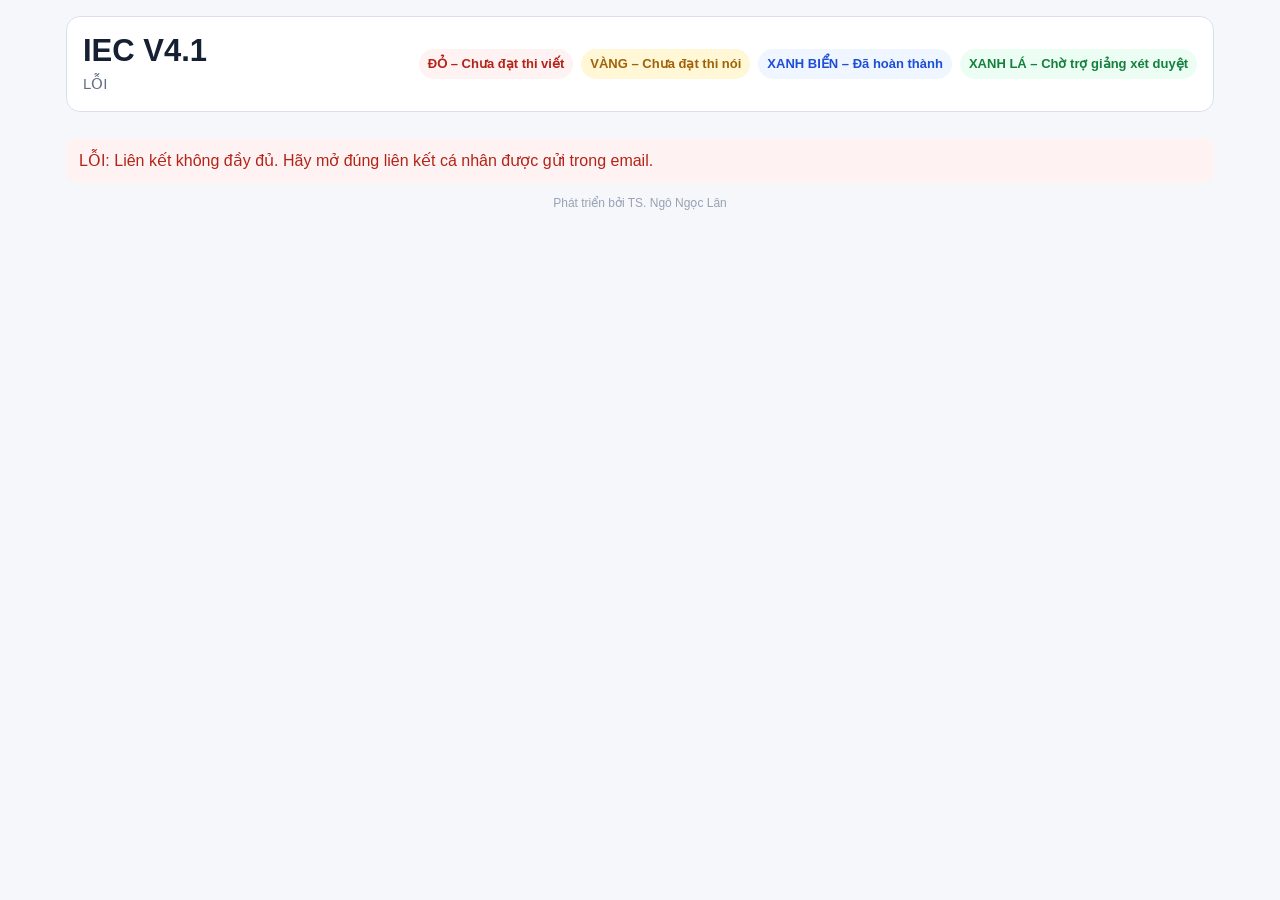
<file: index.html>
<!doctype html>
<html lang="vi">
<head>
  <meta charset="utf-8">
  <meta name="viewport" content="width=device-width,initial-scale=1">
  <meta name="referrer" content="no-referrer">
  <link rel="preconnect" href="https://script.google.com">
  <link rel="preconnect" href="https://script.googleusercontent.com">
  <title>IEC V4.1</title>
  <link rel="stylesheet" href="styles.css?v=20261006.5">
  <script src="config.js?v=20261006.1"></script>
  <script src="common.js?v=20261007.11"></script>

  <style>
    .iec-lock-modal[hidden]{display:none!important;}
    .iec-lock-modal{position:fixed;inset:0;z-index:99999;display:flex;align-items:center;justify-content:center;padding:20px;background:rgba(0,0,0,.38);}
    .iec-lock-modal-box{width:min(420px,92vw);background:#fff;border-radius:16px;box-shadow:0 18px 60px rgba(0,0,0,.28);padding:22px;text-align:center;}
    .iec-lock-modal-title{font-weight:800;font-size:18px;margin-bottom:10px;}
    .iec-lock-modal-text{font-size:16px;line-height:1.5;margin-bottom:18px;}
    .iec-lock-modal-btn{min-width:120px;border:0;border-radius:10px;padding:10px 18px;font-weight:700;cursor:pointer;}
  </style>
</head>
<body>
<div class="portal-shell">
  <header class="portal-header">
    <div class="portal-brand">
      <h1>IEC V4.1</h1>
      <div id="portalMeta" class="sub">Đang kết nối...</div>
    </div>
    <div class="stateLegend">
      <span class="stateRed">ĐỎ – Chưa đạt thi viết</span>
      <span class="stateYellow">VÀNG – Chưa đạt thi nói</span>
      <span class="stateBlue">XANH BIỂN – Đã hoàn thành</span>
      <span class="stateGreen">XANH LÁ – Chờ trợ giảng xét duyệt</span>
    </div>
  </header>

  <nav id="nav" class="portal-tabs"></nav>

  <main>
    <section id="infoView" class="portal-view">
      <div id="infoBody" class="msg">Đang tải thông tin...</div>
    </section>

    <section id="examView" class="portal-view hidden">
      <div class="card page-intro">
        <h2>CA THI</h2>
        <div class="sub">Bài thi chính thức · kết quả làm thay đổi trạng thái học tập và được tính vào số lần thi trong ngày.</div>
        <div id="examAttempts" class="statusbar centered-status">Đang tải số lần thi...</div>
      </div>
      <div class="exam-grid exam-parent-grid">
        <button id="examMorningCard" class="exam-parent-card" onclick="openBeforeFinal('morning.html','exam')">
          <b>CA SÁNG</b>
          <span>Thi viết TỪ MỚI + ĐỎ CŨ</span>
          <em id="examMorningMeta">Đang tải...</em>
          <i class="mini-progress"><u id="examMorningBar"></u></i>
        </button>
        <button id="examDrillCard" class="exam-parent-card" onclick="openBeforeFinal('drill.html?examOnly=1','exam')">
          <b>CA THI GIỮA NGÀY</b>
          <span>ĐỎ → VÀNG bằng thi viết · VÀNG → XANH BIỂN bằng thi nói</span>
          <em id="examDrillMeta">Đang tải...</em>
          <i class="mini-progress"><u id="examDrillBar"></u></i>
        </button>
        <button id="examFinalCard" class="exam-parent-card" onclick="openFinalFromPortal()">
          <b>CA CUỐI NGÀY</b>
          <span>Thi nói các nội dung VÀNG còn lại</span>
          <em id="examFinalMeta">Đang tải...</em>
          <i class="mini-progress"><u id="examFinalBar"></u></i>
        </button>
      </div>
    </section>

    <section id="frameView" class="portal-view hidden">
      <iframe id="portalFrame" class="portal-frame" title="IEC"></iframe>
    </section>

    <section id="resultView" class="portal-view hidden">
      <div id="resultBody" class="msg">Đang tải...</div>
    </section>
  </main>


  <div id="finalClosedModal" class="iec-lock-modal" hidden role="dialog" aria-modal="true" aria-labelledby="finalClosedModalTitle">
    <div class="iec-lock-modal-box">
      <div id="finalClosedModalTitle" class="iec-lock-modal-title">THÔNG BÁO</div>
      <div class="iec-lock-modal-text">Chức năng này đã đóng vì ca thi cuối ngày đã mở.</div>
      <button id="finalClosedModalBtn" type="button" class="iec-lock-modal-btn">ĐÃ HIỂU</button>
    </div>
  </div>

  <footer class="app-footer">Phát triển bởi TS. Ngô Ngọc Lân</footer>
</div>

<script>
const ROLE=(qp('role')||'student').toLowerCase();
const VIEW=(qp('view')||'info').toLowerCase();
const UI_BUILD='20261008.FINAL_CARD_POPUP_FAST';
let CTX=null,STUDENT_INFO=null,PRACTICE_TAB=null,FINAL_LOCK_STATE=null;
window.IEC_V4_RUNTIME_CONFIG=null;
window.IEC_V4_CONFIG_PROMISE=null;
window.IEC_V4_ENSURE_CONFIG=function(){
  if(window.IEC_V4_RUNTIME_CONFIG)return Promise.resolve(window.IEC_V4_RUNTIME_CONFIG);
  if(window.IEC_V4_CONFIG_PROMISE)return window.IEC_V4_CONFIG_PROMISE;
  window.IEC_V4_CONFIG_PROMISE=loadClientConfig().then(function(cfg){
    window.IEC_V4_RUNTIME_CONFIG=cfg;
    return cfg;
  }).catch(function(err){window.IEC_V4_CONFIG_PROMISE=null;throw err;});
  return window.IEC_V4_CONFIG_PROMISE;
};

function copyParams(url){
  const u=new URL(url,location.href);
  new URLSearchParams(location.search).forEach(function(v,k){if(!['view','exam','role','embed'].includes(k))u.searchParams.set(k,v);});
  u.searchParams.set('embed','1');
  return u.toString();
}
function addTab(id,label,fn){const b=document.createElement('button');b.textContent=label;b.dataset.id=id;b.onclick=fn;nav.appendChild(b);return b;}
function showView(id){
  document.querySelectorAll('.portal-view').forEach(x=>x.classList.add('hidden'));
  document.getElementById(id).classList.remove('hidden');
  document.querySelectorAll('#nav button').forEach(x=>x.classList.toggle('active',x.dataset.id===id.replace('View','')));
}
function showFrame(page,tab){
  showView('frameView');
  document.querySelectorAll('#nav button').forEach(x=>x.classList.toggle('active',x.dataset.id===tab));
  const u=new URL(copyParams(page));u.searchParams.set('_v',UI_BUILD);const next=u.toString();
  if(portalFrame.dataset.src!==next){portalFrame.dataset.src=next;portalFrame.src=next;}
}
function esc(x){return String(x==null?'':x).replace(/[&<>"]/g,function(c){return {'&':'&amp;','<':'&lt;','>':'&gt;','"':'&quot;'}[c];});}
function uiState(s){
  const k=String(s||'').toUpperCase();
  const m={RED:'ĐỎ',YELLOW:'VÀNG',BLUE:'XANH BIỂN',GREEN:'XANH LÁ',DONE:'ĐÃ HOÀN THÀNH',PENDING:'CHỜ',COMPLETED:'ĐÃ HOÀN THÀNH',RETRY:'CÒN ĐỎ – CÓ THỂ THI LẠI',MAX_ATTEMPTS:'ĐÃ HẾT LẦN THI',RETRY_FINAL:'CÒN VÀNG – CÓ THỂ THI LẠI',AWAIT_CLIP:'CHỜ NỘP BÀI THI CUỐI',CLIP_MISSING:'QUÁ HẠN / THIẾU LINK VIDEO',MISSED:'BỎ LỠ',STARTED:'ĐANG THI',NOT_STARTED:'CHƯA BẮT ĐẦU','N/A':'—'};
  return m[k]||viState(s);
}
function clamp(n,a,b){n=Number(n||0);return Math.max(a,Math.min(b,n));}
function percent(a,b){a=Number(a||0);b=Number(b||0);return b>0?Math.round(a*100/b):0;}
function formatDateVN(s){const m=String(s||'').match(/^(\d{4})-(\d{2})-(\d{2})$/);return m?m[3]+'/'+m[2]+'/'+m[1]:(s||'—');}
function attemptsText(used,max,label){used=Number(used||0);max=Number(max||0);return 'Đã thi '+used+'/'+max+' '+(label||'lần')+' · còn '+Math.max(0,max-used)+' lần';}
function setBar(el,used,max){if(el)el.style.width=clamp(percent(used,max),0,100)+'%';}
function clockMinutes(s){
  const m=String(s||'').trim().match(/^(\d{1,2}):(\d{2})(?::\d{2})?$/);
  if(!m)return null;
  const h=Number(m[1]),min=Number(m[2]);
  return h>=0&&h<24&&min>=0&&min<60?h*60+min:null;
}
function vietnamClockParts(nowValue){
  const n=nowValue instanceof Date?nowValue:new Date();
  try{
    const parts=new Intl.DateTimeFormat('en-GB',{timeZone:'Asia/Ho_Chi_Minh',year:'numeric',month:'2-digit',day:'2-digit',hour:'2-digit',minute:'2-digit',hour12:false}).formatToParts(n);
    const get=t=>String((parts.find(x=>x.type===t)||{}).value||'');
    let h=Number(get('hour')||0);if(h===24)h=0;
    return {dateKey:get('year')+'-'+get('month')+'-'+get('day'),minutes:h*60+Number(get('minute')||0)};
  }catch(e){
    return {dateKey:String(n.getFullYear()).padStart(4,'0')+'-'+String(n.getMonth()+1).padStart(2,'0')+'-'+String(n.getDate()).padStart(2,'0'),minutes:n.getHours()*60+n.getMinutes()};
  }
}
function vietnamNowMinutes(nowValue){return vietnamClockParts(nowValue).minutes;}
function runDateKey(run){
  run=run||{};
  const direct=String(run.calendarDate||'').trim();
  if(/^\d{4}-\d{2}-\d{2}$/.test(direct))return direct;
  const m=String(run.runId||(CTX&&CTX.runId)||'').match(/-(\d{4})(\d{2})(\d{2})$/);
  return m?m[1]+'-'+m[2]+'-'+m[3]:'';
}
function isFinalWindowOpen(d,nowValue){
  d=d||{};
  const run=d.run||{};
  const runStatus=String(run.status||'').toUpperCase();
  if(runStatus==='CLOSED')return true;

  // QUY TẮC DUY NHẤT: khóa các ca trước theo CỬA THỜI GIAN của RUN,
  // không theo lịch sử đã thi FINAL. Một lượt FINAL cũ không được phép khóa vĩnh viễn
  // nếu giáo viên điều chỉnh FINAL_OPEN của chính RUN về một thời điểm tương lai.
  const clock=vietnamClockParts(nowValue),rDate=runDateKey(run);
  if(rDate&&rDate<clock.dateKey)return true;
  if(rDate&&rDate>clock.dateKey)return false;

  const openMin=clockMinutes(run.finalOpen);
  return openMin!=null&&clock.minutes>=openMin;
}
function showPortalLockNotice(title,message){
  const modal=document.getElementById('finalClosedModal');
  if(!modal)return;
  const heading=document.getElementById('finalClosedModalTitle');
  const body=modal.querySelector('.iec-lock-modal-text');
  if(heading)heading.textContent=title||'THÔNG BÁO';
  if(body)body.textContent=message||'';
  modal.hidden=false;
}
function showFinalClosedNotice(){
  showPortalLockNotice('THÔNG BÁO','Chức năng này đã đóng vì ca thi cuối ngày đã mở.');
}
// Cùng một nguồn quyết định cho màu thẻ và đường vào FINAL.
// Trạng thái IN_PROGRESS là lịch sử bài thi, KHÔNG phải quyền mở ca thi.
function finalEntryGate(d,nowValue){
  const run=d&&d.run||{},clock=vietnamClockParts(nowValue),day=runDateKey(run);
  const open=clockMinutes(run.finalOpen),startCutoff=clockMinutes(run.finalDeadline);
  const end=clockMinutes(run.finalSubmitDeadline||run.clipDeadline);
  const openText=String(run.finalOpen||'17:00');
  if(!day)return {allowed:false,label:'KHÔNG XÁC ĐỊNH NGÀY THI',message:'Không xác định được ngày của ca thi cuối.'};
  if(day>clock.dateKey)return {allowed:false,label:'CHƯA ĐẾN NGÀY THI',message:'Chưa đến ngày học của ca thi cuối.'};
  if(day<clock.dateKey)return {allowed:false,label:'ĐÃ ĐÓNG · HẾT NGÀY',message:'Ca thi cuối ngày này đã đóng.'};
  if(open===null||startCutoff===null||end===null)return {allowed:false,label:'CHƯA CÓ LỊCH THI',message:'Chưa có giờ mở hoặc hạn kết thúc ca thi hợp lệ.'};
  if(clock.minutes<open)return {allowed:false,label:'CHƯA MỞ · '+openText,message:'Chưa đến giờ bắt đầu bài thi nói cuối. Ca thi mở lúc '+openText+'.'};
  if(clock.minutes>end)return {allowed:false,label:'ĐÃ HẾT HẠN NỘP BÀI',message:'Đã hết hạn nộp bài thi cuối.'};
  if(clock.minutes>startCutoff){
    const fin=d&&d.final||{},state=String(fin.status||'').toUpperCase();
    // Sau hạn bắt đầu mới, chỉ được vào để tiếp tục session/nộp link hợp lệ.
    if(fin.awaitingClip||state==='IN_PROGRESS')return {allowed:true,label:'CHỈ TIẾP TỤC / NỘP BÀI',message:''};
    return {allowed:false,label:'ĐÃ HẾT GIỜ BẮT ĐẦU',message:'Đã hết giờ bắt đầu lượt thi nói cuối mới.'};
  }
  return {allowed:true,label:'',message:''};
}
function applyFinalEntryGate(d){
  const gate=finalEntryGate(d);
  const card=document.getElementById('examFinalCard');
  setLockedButton(card,!gate.allowed,gate.message);
  if(card)card.onclick=function(){openFinalFromPortal();};
  if(!gate.allowed){
    const meta=document.getElementById('examFinalMeta');
    if(meta)meta.textContent=attemptsText(d.final.used,d.final.maxAttempts,'lần')+' · '+gate.label;
  }
  return gate;
}
async function openFinalFromPortal(){
  try{
    // Nếu portal đã biết ca đang KHÓA, hiện popup ngay, KHÔNG chờ request Apps Script.
    // Đồng bộ với cơ chế click của CA SÁNG và CA GIỮA NGÀY.
    if(STUDENT_INFO){
      const localGate=finalEntryGate(STUDENT_INFO);
      if(!localGate.allowed){
        applyFinalEntryGate(STUDENT_INFO);
        showPortalLockNotice('CA CUỐI NGÀY',localGate.message);
        return false;
      }
    }
    // Chỉ khi có thể MỞ ca mới đọc lại RUN mới nhất; backend vẫn là nguồn kiểm tra cuối.
    const d=await loadStudentInfo(true);
    const gate=applyFinalEntryGate(d);
    if(!gate.allowed){showPortalLockNotice('CA CUỐI NGÀY',gate.message);return false;}
    showFrame('final.html','exam');
    return true;
  }catch(e){showErr(e);return false;}
}
function hideFinalClosedNotice(){
  const modal=document.getElementById('finalClosedModal');
  if(modal)modal.hidden=true;
}
function setLockedButton(el,locked,title){
  if(!el)return;
  // Khóa mềm để vẫn nhận click và hiển thị thông báo.
  el.disabled=false;
  if(locked)el.setAttribute('aria-disabled','true');else el.removeAttribute('aria-disabled');
  el.style.opacity=locked?'0.48':'';
  el.style.cursor=locked?'not-allowed':'';
  if(locked&&title)el.title=title;else el.removeAttribute('title');
}
function applyFinalWindowLocks(d){
  const locked=isFinalWindowOpen(d);
  FINAL_LOCK_STATE=locked;
  const title='ĐÃ ĐÓNG · CA CUỐI NGÀY ĐÃ MỞ';

  setLockedButton(PRACTICE_TAB,locked,title);
  if(PRACTICE_TAB){
    PRACTICE_TAB.onclick=locked
      ? function(){showFinalClosedNotice();}
      : function(){openBeforeFinal('drill.html','frame');};
  }

  const morningCard=document.getElementById('examMorningCard');
  setLockedButton(morningCard,locked,title);
  if(morningCard){
    morningCard.onclick=locked
      ? function(){showFinalClosedNotice();}
      : function(){openBeforeFinal('morning.html','exam');};
  }

  const drillCard=document.getElementById('examDrillCard');
  setLockedButton(drillCard,locked,title);
  if(drillCard){
    drillCard.onclick=locked
      ? function(){showFinalClosedNotice();}
      : function(){openBeforeFinal('drill.html?examOnly=1','exam');};
  }

  return locked;
}
async function openBeforeFinal(page,tab){
  try{
    // Không chốt (latch) TRUE/FALSE từ lần tải trước. Mỗi lần bấm đều tính lại ngay
    // từ FINAL_OPEN hiện có trong STUDENT_INFO; vì vậy trang mở từ trước 17:00 vẫn tự khóa
    // khi qua 17:00, còn RUN test đổi FINAL_OPEN về tương lai sẽ mở lại sau khi refresh.
    const d=STUDENT_INFO || await loadStudentInfo(true);
    const locked=applyFinalWindowLocks(d);
    if(locked){
      showFinalClosedNotice();
      return false;
    }
    showFrame(page,tab);
    return true;
  }catch(e){
    showErr(e);
    return false;
  }
}
function finalPortalState(f){
  f=f||{};const k=String(f.status||'').toUpperCase();
  if(k==='AWAIT_CLIP')return f.awaitingClip?'CHỜ NỘP BÀI THI CUỐI':'ĐÃ HOÀN THÀNH';
  return uiState(k);
}
function dayMorningState(x){
  const a=x&&x.morningAttempts||null;
  if(a&&Number(a.max||0)>0){const used=Number(a.used||0),max=Number(a.max||0),remaining=Math.max(0,Number(a.remaining!=null?a.remaining:max-used));return 'ĐÃ THI '+used+'/'+max+' · CÒN '+remaining+' LẦN';}
  return uiState(x&&x.morningStatus);
}
function dayFinalState(x){
  const k=String(x&&x.finalStatus||'').toUpperCase(),v=String(x&&x.videoStatus||'').toUpperCase();
  if(k==='AWAIT_CLIP')return v==='PENDING'?'CHỜ NỘP BÀI THI CUỐI':'ĐÃ HOÀN THÀNH';
  return uiState(k);
}
function difficultSorted(items,mode){
  const out=(items||[]).slice();
  function redDay(x){const n=Number(x.redSinceDay||0);return n>0?n:999999;}
  function lastDay(x){const n=Number(x.lastProgramDay||0);return n>0?n:999999;}
  out.sort(function(a,b){
    const aw=Number(a.wrongCount||0),bw=Number(b.wrongCount||0),ar=redDay(a),br=redDay(b),al=lastDay(a),bl=lastDay(b);
    if(mode==='old'){if(ar!==br)return ar-br;if(aw!==bw)return bw-aw;return al-bl;}
    if(mode==='wrong'){if(aw!==bw)return bw-aw;if(ar!==br)return ar-br;return al-bl;}
    if(aw!==bw)return bw-aw;if(ar!==br)return ar-br;return al-bl;
  });
  return out;
}
function difficultRowsHtml(items){
  if(!items.length)return '<div class="msg ok">Hiện không có nội dung ĐỎ cần cải thiện.</div>';
  return items.map(function(x){
    return '<div class="difficult-item red">'+
      '<div class="difficult-word"><b class="difficult-vn">'+esc(x.vietnamese||x.contentId)+'</b><span class="difficult-en">'+esc(x.english||'')+'</span></div>'+
      '<div class="difficult-meta">Sai '+Number(x.wrongCount||0)+' lần · ĐỎ từ Ngày '+(Number(x.redSinceDay||0)>0?Number(x.redSinceDay):'—')+'</div>'+
      '<button class="secondary small" data-go-practice="1" data-content-id="'+esc(x.contentId||'')+'">ĐI LUYỆN NGAY</button></div>';
  }).join('');
}

async function loadStudentInfo(force){
  if(STUDENT_INFO&&!force){renderStudentInfo(STUDENT_INFO);return STUDENT_INFO;}
  if(document.getElementById('infoBody')){infoBody.className='msg';infoBody.textContent='Đang tải thông tin...';}
  const d=await jsonp(API_BASE+'?api=student-info&class='+encodeURIComponent(CTX.classId)+'&student='+encodeURIComponent(CTX.studentId)+'&run='+encodeURIComponent(CTX.runId)+'&token='+encodeURIComponent(CTX.token));
  if(!d||d.ok===false)throw new Error(d&&d.error||'Không tải được thông tin');
  STUDENT_INFO=d;renderStudentInfo(d);renderExamOverview(d);return d;
}
function nextActionText(d){
  if(isFinalWindowOpen(d)){
    if(d.final&&d.final.awaitingClip)return 'Bạn đã xong phần thi nói nhưng CHƯA NỘP BÀI THI CUỐI. BẮT BUỘC gửi link video trước '+String(d.run.finalSubmitDeadline||d.run.clipDeadline||'23:59')+'.';
    if(d.final&&d.final.clipMissing)return 'Bài thi cuối đã quá hạn hoàn tất vì thiếu liên kết video.';
    if(Number(d.counts.YELLOW||0)>0)return 'CA CUỐI NGÀY đã mở. Bạn còn '+d.counts.YELLOW+' VÀNG → vào CA CUỐI NGÀY để thi nói.';
    if(Number(d.reviewWaiting||0)>0)return 'CA CUỐI NGÀY đã mở. Bạn có '+d.reviewWaiting+' nội dung XANH LÁ đang chờ trợ giảng xét duyệt.';
    return 'CA CUỐI NGÀY đã mở. LUYỆN TẬP, CA SÁNG và CA THI GIỮA NGÀY đã đóng.';
  }
  if(Number(d.counts.ACTIVE_NEW||0)>0)return 'Bạn còn nội dung TỪ MỚI chưa qua thi viết → ưu tiên CA SÁNG.';
  if(Number(d.counts.RED||0)>0)return 'Bạn còn '+d.counts.RED+' ĐỎ → vào LUYỆN TẬP → LUYỆN VIẾT trước khi THI VIẾT: CẢI THIỆN ĐỎ.';
  if(Number(d.counts.YELLOW||0)>0)return 'Bạn còn '+d.counts.YELLOW+' VÀNG → luyện nghe–nói, sau đó có thể THI NÓI để hoàn thành XANH BIỂN.';
  if(Number(d.reviewWaiting||0)>0)return 'Bạn đã hoàn tất phần cần làm. Hiện có '+d.reviewWaiting+' nội dung XANH LÁ đang chờ trợ giảng xét duyệt.';
  return 'Không còn nội dung cần xử lý ở thời điểm hiện tại.';
}
function renderStudentInfo(d){
  const c=d.course||{},t=d.today||{},totalDays=Number(c.totalDays||0),day=Number(c.currentDay||d.run.programDay||0),timePct=totalDays?percent(day,totalDays):0;
  portalMeta.textContent=(d.student.fullName||d.student.studentId)+' · '+(c.className||CTX.classId)+' · Ngày '+d.run.programDay+' · IEC '+d.version;
  const totalState=Number(d.counts.RED||0)+Number(d.counts.YELLOW||0)+Number(d.counts.GREEN||0)+Number(d.counts.BLUE||0);
  const rPct=totalState?percent(d.counts.RED,totalState):0,yPct=totalState?percent(d.counts.YELLOW,totalState):0,gPct=totalState?percent(d.counts.GREEN,totalState):0,bPct=totalState?Math.max(0,100-rPct-yPct-gPct):0;
  const todayPct=percent(t.blue,t.assigned);
  const teacher=(c.teachers||[]).join(', ')||'Chưa cấu hình';
  const ta=(c.tas||[]).join(', ')||'Chưa cấu hình';

  infoBody.className='dashboard-stack';
  infoBody.innerHTML=
    '<section class="card info-course-card">'+
      '<div class="course-ring" style="--p:'+clamp(timePct,0,100)+'"><div><b>'+(totalDays?day+'/'+totalDays:'Ngày '+day)+'</b><span>'+(totalDays?timePct+'% thời gian':'Tiến độ khóa')+'</span></div></div>'+
      '<div class="course-main"><h2>TIẾN ĐỘ KHÓA HỌC</h2><div class="sub">'+(totalDays?'Còn '+Math.max(0,totalDays-day)+' ngày học':'Chưa cấu hình tổng số ngày')+(c.plannedEndDate?' · Kết thúc dự kiến '+formatDateVN(c.plannedEndDate):'')+'</div>'+
      '<div class="course-identity"><span><b>Lớp</b>'+esc(c.className||CTX.classId)+'</span><span><b>Sinh viên</b>'+esc(d.student.fullName||d.student.studentId)+'</span><span><b>Giảng viên</b>'+esc(teacher)+'</span><span><b>Trợ giảng</b>'+esc(ta)+'</span></div></div>'+
    '</section>'+
    '<section class="card next-action-card"><h2>VIỆC CẦN LÀM TIẾP THEO</h2><div class="next-action-text">'+esc(nextActionText(d))+'</div></section>'+
    '<section class="card"><h2>TRẠNG THÁI HỌC TẬP HIỆN TẠI</h2><div class="state-stack"><span class="seg red" style="width:'+rPct+'%"></span><span class="seg yellow" style="width:'+yPct+'%"></span><span class="seg green" style="width:'+gPct+'%"></span><span class="seg blue" style="width:'+bPct+'%"></span></div>'+ 
      '<div class="status-kpis"><div class="status-kpi red"><span>ĐỎ – Chưa đạt thi viết</span><b>'+d.counts.RED+'</b></div><div class="status-kpi yellow"><span>VÀNG – Chưa đạt thi nói</span><b>'+d.counts.YELLOW+'</b></div><div class="status-kpi green"><span>XANH LÁ – Chờ trợ giảng xét duyệt</span><b>'+d.counts.GREEN+'</b></div><div class="status-kpi blue"><span>XANH BIỂN – Đã hoàn thành</span><b>'+d.counts.BLUE+'</b></div></div>'+ 
      '<div class="today-completion"><div class="mini-donut" style="--p:'+todayPct+'"><b>'+Number(t.blue||0)+'/'+Number(t.assigned||0)+'</b><span>'+todayPct+'%</span></div><div><strong>HOÀN THÀNH HÔM NAY</strong><p>'+(t.assigned?('Còn '+Math.max(0,Number(t.assigned)-Number(t.blue||0))+' nội dung trong nhóm được giao hôm nay.'):'Chưa có dữ liệu phân công của ngày hiện tại.')+'</p></div></div>'+ 
    '</section>'+
    '<section class="card"><h2>CÁC CA HÔM NAY</h2><div class="session-cards">'+
      sessionCardHtml('CA SÁNG','THI VIẾT',d.morning.used,d.morning.maxAttempts,isFinalWindowOpen(d)?'ĐÃ ĐÓNG · CA CUỐI NGÀY ĐÃ MỞ':uiState(d.morning.status))+
      middaySessionCardHtml(d,isFinalWindowOpen(d))+
      sessionCardHtml('CA CUỐI NGÀY','THI NÓI',d.final.used,d.final.maxAttempts,finalPortalState(d.final))+
    '</div></section>'+
    '<section class="card ta-wait-card"><h2>TRỢ GIẢNG ĐANG ĐÁNH GIÁ</h2><div class="ta-wait-number">'+Number(d.reviewWaiting||0)+' <span>XANH LÁ</span></div><div class="sub">'+(d.final&&d.final.awaitingClip?'Chưa chuyển cho trợ giảng: bạn phải NỘP BÀI THI CUỐI kèm link video trước.':(d.reviewWaiting?'Đã nộp bài và đang chờ xét duyệt. ĐẠT → XANH BIỂN · CHƯA ĐẠT → VÀNG.':'Không có nội dung đang chờ trợ giảng.'))+'</div></section>'+
    '<section class="card"><h2>LỊCH HÔM NAY</h2><div class="day-timeline"><div><b>CA SÁNG</b><span>Từ '+esc(d.run.morningOpen||'—')+'</span></div><div><b>CA THI GIỮA NGÀY</b><span>Sau CA SÁNG → trước '+esc(d.run.finalOpen||'—')+'</span></div><div><b>CA CUỐI NGÀY</b><span>Từ '+esc(d.run.finalOpen||'—')+' · bắt đầu trước '+esc(d.run.finalDeadline||'—')+'</span></div><div><b>NỘP BÀI THI CUỐI</b><span>Hạn '+esc(d.run.finalSubmitDeadline||d.run.clipDeadline||'—')+' · chỉ cần video khi có XANH LÁ chờ TA</span></div></div></section>'+
    '<details class="card class-details"><summary>THÔNG TIN LỚP HỌC</summary><div class="class-info-grid"><b>Lớp</b><span>'+esc(c.className||CTX.classId)+'</span><b>Mã sinh viên</b><span>'+esc(d.student.studentId)+'</span><b>Chương trình</b><span>'+esc(c.programName||c.programId||'—')+'</span><b>Ngày học</b><span>'+day+(totalDays?' / '+totalDays:'')+'</span><b>Ngày bắt đầu</b><span>'+formatDateVN(c.startDate)+'</span><b>Kết thúc dự kiến</b><span>'+formatDateVN(c.plannedEndDate)+'</span><b>Giảng viên</b><span>'+esc(teacher)+'</span><b>Trợ giảng</b><span>'+esc(ta)+'</span></div></details>';
}
function sessionCardHtml(title,sub,used,max,status){
  const p=percent(used,max);return '<div class="session-card"><h3>'+esc(title)+'</h3><div class="session-sub">'+esc(sub)+'</div><div class="session-attempt">'+attemptsText(used,max,'lần')+'</div><div class="mini-progress"><u style="width:'+p+'%"></u></div><div class="session-status">'+esc(status)+'</div></div>';
}
function middaySessionCardHtml(d,closed){
  const w=d.drillWrite||{used:0,max:0,remaining:0},s=d.drillSpeak||{used:0,max:0,remaining:0};
  return '<div class="session-card midday-session"><h3>CA THI GIỮA NGÀY</h3>'+
    '<div class="session-sub">ĐỎ → VÀNG bằng thi viết · VÀNG → XANH BIỂN bằng thi nói</div>'+
    '<div class="midday-attempt-row"><span><b>THI VIẾT</b>'+esc(w.used+'/'+w.max+' · còn '+w.remaining)+'</span><i class="mini-progress"><u style="width:'+percent(w.used,w.max)+'%"></u></i></div>'+
    '<div class="midday-attempt-row"><span><b>THI NÓI</b>'+esc(s.used+'/'+s.max+' · còn '+s.remaining)+'</span><i class="mini-progress"><u style="width:'+percent(s.used,s.max)+'%"></u></i></div>'+
    '<div class="session-status">'+(closed?'ĐÃ ĐÓNG · CA CUỐI NGÀY ĐÃ MỞ':('Còn '+Number(d.counts.RED||0)+' ĐỎ · '+Number(d.counts.YELLOW||0)+' VÀNG'))+'</div></div>';
}
function renderExamOverview(d){
  if(!d||!document.getElementById('examAttempts'))return;

  examAttempts.textContent=
    'CA SÁNG: '+d.morning.used+'/'+d.morning.maxAttempts+
    ' · CA GIỮA NGÀY: viết '+d.drillWrite.used+'/'+d.drillWrite.max+
    ', nói '+d.drillSpeak.used+'/'+d.drillSpeak.max+
    ' · CA CUỐI NGÀY: '+d.final.used+'/'+d.final.maxAttempts;

  examMorningMeta.textContent=
    attemptsText(d.morning.used,d.morning.maxAttempts,'lần')+
    ' · '+uiState(d.morning.status);
  setBar(examMorningBar,d.morning.used,d.morning.maxAttempts);

  examDrillMeta.textContent=
    'Viết '+d.drillWrite.used+'/'+d.drillWrite.max+
    ' · Nói '+d.drillSpeak.used+'/'+d.drillSpeak.max+
    ' · còn '+d.counts.RED+' ĐỎ / '+d.counts.YELLOW+' VÀNG';
  setBar(
    examDrillBar,
    Math.max(d.drillWrite.used,d.drillSpeak.used),
    Math.max(d.drillWrite.max,d.drillSpeak.max)
  );

  examFinalMeta.textContent=
    attemptsText(d.final.used,d.final.maxAttempts,'lần')+
    ' · '+finalPortalState(d.final);
  setBar(examFinalBar,d.final.used,d.final.maxAttempts);

  const locked=applyFinalWindowLocks(d);
  applyFinalEntryGate(d);
  if(locked){
    examMorningMeta.textContent='ĐÃ ĐÓNG · CA CUỐI NGÀY ĐÃ MỞ';
    examDrillMeta.textContent='ĐÃ ĐÓNG · CA CUỐI NGÀY ĐÃ MỞ';
  }
}
async function openExamOverview(){
  showView('examView');document.querySelectorAll('#nav button').forEach(x=>x.classList.toggle('active',x.dataset.id==='exam'));
  try{await Promise.all([window.IEC_V4_ENSURE_CONFIG(),loadStudentInfo(true)]);}catch(e){examAttempts.textContent='LỖI: '+String(e.message||e);}
}

function chartSvg(days){
  if(!days||!days.length)return '<div class="msg">Chưa đủ dữ liệu để vẽ biểu đồ.</div>';
  const W=900,H=300,L=54,R=18,T=26,B=44,max=Math.max(1,days.reduce(function(m,d){return Math.max(m,Number(d.red||0),Number(d.yellow||0),Number(d.green||0),Number(d.blue||0));},0));
  function x(i){return L+(days.length===1?(W-L-R)/2:i*(W-L-R)/(days.length-1));}
  function y(v){return T+(H-T-B)*(1-Number(v||0)/max);}
  function pts(k){return days.map((d,i)=>x(i)+','+y(d[k])).join(' ');}
  let g='';for(let n=0;n<=4;n++){const yy=T+(H-T-B)*n/4,val=Math.round(max*(1-n/4));g+='<line x1="'+L+'" y1="'+yy+'" x2="'+(W-R)+'" y2="'+yy+'" class="chart-grid"/><text x="'+(L-10)+'" y="'+(yy+4)+'" class="chart-axis" text-anchor="end">'+val+'</text>';}
  days.forEach((d,i)=>{if(days.length<=14||i%Math.ceil(days.length/14)===0)g+='<text x="'+x(i)+'" y="'+(H-14)+'" class="chart-axis" text-anchor="middle">N'+d.programDay+'</text>';});
  return '<div class="trend-chart"><svg viewBox="0 0 '+W+' '+H+'" role="img" aria-label="Biểu đồ tiến bộ theo ngày">'+g+'<polyline points="'+pts('red')+'" class="chart-line line-red"/><polyline points="'+pts('yellow')+'" class="chart-line line-yellow"/><polyline points="'+pts('green')+'" class="chart-line line-green"/><polyline points="'+pts('blue')+'" class="chart-line line-blue"/></svg></div><div class="chart-legend"><span class="red">ĐỎ</span><span class="yellow">VÀNG</span><span class="green">XANH LÁ</span><span class="blue">XANH BIỂN</span></div>';
}
async function loadResults(){
  showView('resultView');resultBody.className='msg';resultBody.textContent='Đang tải kết quả & tiến độ...';
  const d=await jsonp(API_BASE+'?api=student-results&class='+encodeURIComponent(CTX.classId)+'&student='+encodeURIComponent(CTX.studentId)+'&token='+encodeURIComponent(CTX.token));
  if(!d||d.ok===false)throw new Error(d&&d.error||'Không tải được kết quả');
  renderResults(d);
}
function renderResults(d){
  const s=d.summary||{},days=d.days||[],core=Math.max(Number(s.coreTotal||0),Number(s.learned||0)),coursePct=percent(s.blue,core),need=Number(s.red||0)+Number(s.yellow||0);
  const first=days[0]||{},last=days[days.length-1]||{};
  let dayHtml='';
  days.slice().reverse().forEach(function(x){
    const learned=Number(x.learned||0),done=Number(x.blue||0),p=percent(done,learned);
    dayHtml+='<details class="result-day"><summary><div><b>NGÀY '+x.programDay+'</b><span>'+(x.date?formatDateVN(x.date)+' · ':'')+'Đã học '+learned+' · XANH BIỂN '+done+'</span></div><strong>'+p+'%</strong></summary><div class="result-day-body"><div class="state-mini"><span class="red">ĐỎ '+x.red+'</span><span class="yellow">VÀNG '+x.yellow+'</span><span class="green">XANH LÁ '+x.green+'</span><span class="blue">XANH BIỂN '+x.blue+'</span></div><div class="mini-progress"><u style="width:'+p+'%"></u></div><div class="history-sessions"><span>CA SÁNG: '+esc(dayMorningState(x))+'</span><span>CA GIỮA: '+esc(uiState(x.drillStatus))+'</span><span>CA CUỐI: '+esc(dayFinalState(x))+'</span></div></div></details>';
  });

  const redItems=(d.difficult||[]).filter(function(x){return String(x.state||'').toUpperCase()==='RED';});
  let reviews='';(d.reviews||[]).forEach(function(x){const blue=String(x.result||'').toUpperCase()==='BLUE';reviews+='<div class="review-item"><div><b>'+esc(x.word)+'</b><span>Ngày '+x.programDay+'</span></div><strong class="'+(blue?'resultBlue':'resultYellow')+'">'+(blue?'ĐẠT → XANH BIỂN':'CHƯA ĐẠT → VÀNG')+'</strong><p>'+esc(x.comment||x.error||'Không có nhận xét bổ sung.')+'</p></div>';});
  if(!reviews)reviews='<div class="msg">Chưa có đánh giá đã hoàn tất của trợ giảng.</div>';

  resultBody.className='dashboard-stack';
  resultBody.innerHTML='<section class="card page-intro"><h2>KẾT QUẢ & TIẾN ĐỘ</h2><div class="sub">Theo dõi sự tiến bộ từ đầu khóa, nội dung còn yếu và các đánh giá đã hoàn tất.</div></section>'+ 
    '<section class="card"><h2>TIẾN ĐỘ HỌC TẬP TOÀN KHÓA</h2><div class="course-result-kpis"><div><span>Đã học</span><b>'+Number(s.learned||0)+'</b></div><div><span>XANH BIỂN</span><b>'+Number(s.blue||0)+'</b></div><div><span>Cần cải thiện</span><b>'+need+'</b></div><div><span>TA đã xét</span><b>'+Number((d.reviews||[]).length)+'</b></div></div><div class="course-progress-line"><div><span>Hoàn thành nội dung toàn khóa</span><b>'+Number(s.blue||0)+' / '+core+' · '+coursePct+'%</b></div><div class="big-progress"><u style="width:'+coursePct+'%"></u></div></div></section>'+ 
    '<section class="card"><h2>BIỂU ĐỒ TIẾN BỘ THEO NGÀY</h2><div class="sub">Mục tiêu: ĐỎ giảm dần và XANH BIỂN tăng dần.</div>'+chartSvg(days)+'</section>'+ 
    '<section class="card"><h2>NHẬN XÉT TIẾN BỘ</h2><div class="progress-notes"><span>XANH BIỂN: <b>'+Number(first.blue||0)+' → '+Number(last.blue||0)+'</b></span><span>ĐỎ: <b>'+Number(first.red||0)+' → '+Number(last.red||0)+'</b></span><span>Ngày đã tham gia: <b>'+days.length+'</b></span></div></section>'+ 
    '<section class="card"><h2>KẾT QUẢ TỪNG NGÀY</h2><div class="sub">Bấm từng ngày để xem chi tiết; không cần kéo qua một bảng dài.</div><div class="result-days">'+(dayHtml||'<div class="msg">Chưa có lịch sử ngày học.</div>')+'</div></section>'+ 
    '<section class="card"><h2>ĐIỂM CẦN CẢI THIỆN</h2><div class="sub">Mặc định hiển thị 5 nội dung ĐỎ ưu tiên nhất: sai nhiều → ĐỎ lâu → cũ hơn.</div><div id="difficultFilters" class="difficult-toolbar hidden"><button class="secondary small active" data-difficult-sort="priority">ƯU TIÊN</button><button class="secondary small" data-difficult-sort="wrong">SAI NHIỀU</button><button class="secondary small" data-difficult-sort="old">ĐỎ LÂU</button></div><div id="difficultList" class="difficult-list"></div><div id="difficultFooter" class="difficult-footer"></div></section>'+ 
    '<section class="card"><h2>ĐÁNH GIÁ CỦA TRỢ GIẢNG</h2><div class="sub">Chỉ hiển thị các trường hợp trợ giảng đã xét xong.</div><div class="review-list">'+reviews+'</div></section>';

  let expanded=false,sortMode='priority';
  function renderDifficult(){
    const sorted=difficultSorted(redItems,sortMode),shown=expanded?sorted:sorted.slice(0,5);
    difficultList.innerHTML=difficultRowsHtml(shown);
    difficultFilters.classList.toggle('hidden',!expanded||redItems.length<=5);
    difficultFilters.querySelectorAll('[data-difficult-sort]').forEach(function(b){b.classList.toggle('active',b.dataset.difficultSort===sortMode);});
    if(redItems.length>5)difficultFooter.innerHTML='<button class="secondary difficult-toggle" data-difficult-toggle="1">'+(expanded?'THU GỌN':'XEM TẤT CẢ '+redItems.length+' NỘI DUNG ĐỎ')+'</button>';
    else difficultFooter.innerHTML='';
  }
  renderDifficult();

  resultBody.onclick=function(e){
    const go=e.target.closest('[data-go-practice]');
    if(go){const cid=String(go.dataset.contentId||'');openBeforeFinal('drill.html?practice=vietwrite&content='+encodeURIComponent(cid),'frame');return;}
    const toggle=e.target.closest('[data-difficult-toggle]');
    if(toggle){expanded=!expanded;renderDifficult();return;}
    const sort=e.target.closest('[data-difficult-sort]');
    if(sort){sortMode=sort.dataset.difficultSort||'priority';renderDifficult();}
  };
}

function buildStudentNav(){
  CTX=requireContext();portalMeta.textContent=CTX.studentId+' · IEC V4.1';
  addTab('info','THÔNG TIN',function(){showView('infoView');loadStudentInfo(true).catch(showErr);});
  PRACTICE_TAB=addTab('frame','LUYỆN TẬP',function(){openBeforeFinal('drill.html','frame');});
  addTab('exam','CA THI',()=>openExamOverview());
  addTab('result','KẾT QUẢ',()=>loadResults().catch(showErr));
}
async function routeStudent(){
  if(VIEW==='practice')return openBeforeFinal('drill.html','frame');
  if(VIEW==='exam'){
    const which=(qp('exam')||'').toLowerCase();
    if(which==='final')return openFinalFromPortal();
    if(which==='morning')return openBeforeFinal('morning.html','exam');
    if(which==='drill')return openBeforeFinal('drill.html?examOnly=1','exam');
    return openExamOverview();
  }
  if(VIEW==='result'){
    await loadStudentInfo(true);
    return loadResults().catch(showErr);
  }
  showView('infoView');
  return loadStudentInfo(true);
}
function setupTa(){portalMeta.textContent='Cổng TRỢ GIẢNG';addTab('info','THÔNG TIN',function(){showView('infoView');infoBody.className='card';infoBody.textContent='XANH LÁ: trợ giảng đánh giá ĐẠT → XANH BIỂN; CHƯA ĐẠT → VÀNG.';});addTab('manage','QUẢN LÝ',()=>showFrame('ta-review.html','manage'));if(VIEW==='manage')showFrame('ta-review.html','manage');else document.querySelector('#nav button').click();}
function setupDashboard(){portalMeta.textContent='QUẢN LÝ IEC';addTab('manage','QUẢN LÝ',()=>showFrame('dashboard.html','manage'));showFrame('dashboard.html','manage');}
function showErr(e){const target=document.getElementById('infoBody');if(target){target.className='msg err';target.textContent='LỖI: '+String(e.message||e);}portalMeta.textContent='LỖI';}

document.addEventListener('DOMContentLoaded',function(){
  const modal=document.getElementById('finalClosedModal');
  const modalBtn=document.getElementById('finalClosedModalBtn');
  if(modalBtn)modalBtn.addEventListener('click',hideFinalClosedNotice);
  if(modal)modal.addEventListener('click',function(e){if(e.target===modal)hideFinalClosedNotice();});
  document.addEventListener('keydown',function(e){if(e.key==='Escape')hideFinalClosedNotice();});
  try{
    if(ROLE==='ta')setupTa();
    else if(ROLE==='dashboard'||ROLE==='admin')setupDashboard();
    else{
      buildStudentNav();
      routeStudent().catch(showErr);
      // Re-evaluate the clock each 30 s when a portal stays open across 17:00.
      setInterval(function(){if(STUDENT_INFO){renderExamOverview(STUDENT_INFO);}},30000);
      window.IEC_V4_ENSURE_CONFIG().catch(function(){});
    }
  }catch(e){showErr(e);}
});
</script>
</body>
</html>
</file>
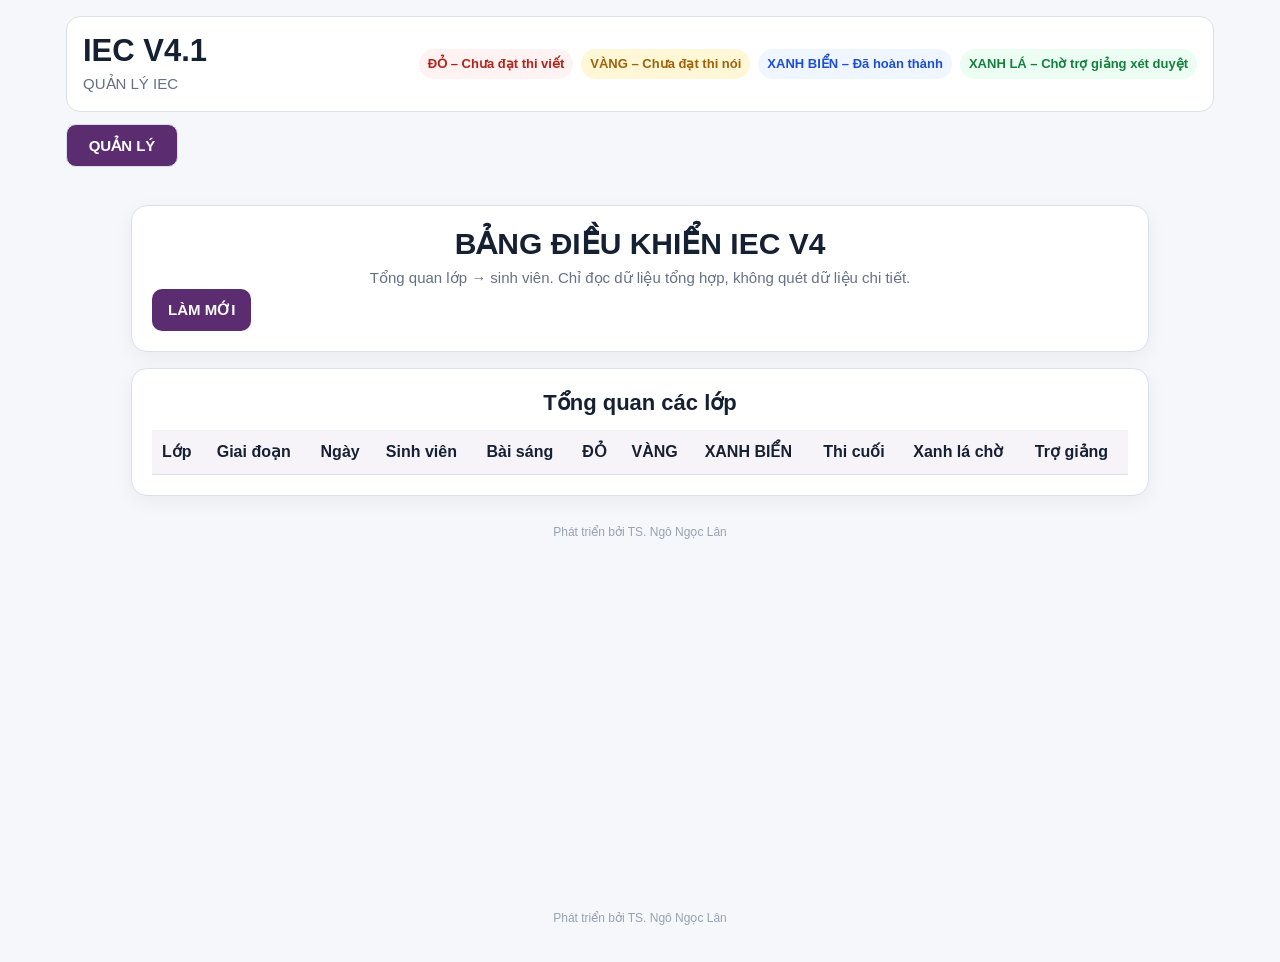
<file: dashboard.html>
<!doctype html><html lang="vi"><head><meta charset="utf-8"><meta name="viewport" content="width=device-width,initial-scale=1"><meta name="referrer" content="no-referrer"><title>IEC V4 – Bảng điều khiển</title><link rel="stylesheet" href="styles.css?v=20261006.4"><script src="config.js?v=20261006.1"></script><script src="common.js?v=20261007.11"></script></head><body><script>(function(){if(qp('embed')==='1')return;var u=new URL('index.html',location.href);new URLSearchParams(location.search).forEach(function(v,k){u.searchParams.set(k,v)});u.searchParams.set('role','dashboard');u.searchParams.set('view','manage');location.replace(u.toString());})();</script><div class="wrap">
<div class="card"><h1>BẢNG ĐIỀU KHIỂN IEC V4</h1><div class="sub">Tổng quan lớp → sinh viên. Chỉ đọc dữ liệu tổng hợp, không quét dữ liệu chi tiết.</div><button id="reload">LÀM MỚI</button></div>
<div class="card"><h2>Tổng quan các lớp</h2><table><thead><tr><th>Lớp</th><th>Giai đoạn</th><th>Ngày</th><th>Sinh viên</th><th>Bài sáng</th><th>ĐỎ</th><th>VÀNG</th><th>XANH BIỂN</th><th>Thi cuối</th><th>Xanh lá chờ</th><th>Trợ giảng</th></tr></thead><tbody id="classes"></tbody></table></div>
<div id="classCard" class="card hidden"><div class="row" style="justify-content:space-between"><h2 id="classTitle"></h2><div class="row"><label><b>NGÀY</b></label><select id="runSelect"></select></div></div><div id="kpis" class="kpis"></div><table><thead><tr><th>Sinh viên</th><th>Bài sáng</th><th>ĐỎ mới</th><th>ĐỎ cũ</th><th>VÀNG</th><th>Giữa ngày</th><th>Lần thi nói</th><th>Thi nói cuối</th><th>XANH BIỂN</th><th>Xanh lá</th><th>ĐỎ cuối</th><th>Video</th><th>Chờ trợ giảng</th></tr></thead><tbody id="students"></tbody></table></div>
<footer class="app-footer">Phát triển bởi TS. Ngô Ngọc Lân</footer></div><script>
function finalDashState(s){const k=String(s||'').toUpperCase();if(k==='AWAIT_CLIP')return 'CHỜ NỘP BÀI THI CUỐI';if(k==='CLIP_MISSING')return 'QUÁ HẠN / THIẾU LINK VIDEO';return viState(s);}
const TOKEN=qp('token');let CURRENT_CLASS='';document.addEventListener('DOMContentLoaded',async()=>{reload.onclick=loadMaster;runSelect.onchange=()=>{if(CURRENT_CLASS)loadClass(CURRENT_CLASS,runSelect.value)};try{if(!TOKEN)throw new Error('Thiếu mã quản trị');await loadMaster()}catch(e){alert(String(e.message||e))}});
function dashState(v){const k=String(v||'').toUpperCase();const m={RETRY:'CÒN ĐỎ – CÓ THỂ THI LẠI',MAX_ATTEMPTS:'HẾT LẦN THI SÁNG',NOT_STARTED:'CHƯA BẮT ĐẦU',DONE:'ĐÃ XONG'};return m[k]||viState(v)}
async function loadMaster(){const d=await jsonp(API_BASE+'?api=dashboard-master&token='+encodeURIComponent(TOKEN));if(!d||d.ok===false){alert(d&&d.error||'Không tải được bảng điều khiển');return}classes.innerHTML='';(d.classes||[]).forEach(c=>{const tr=document.createElement('tr');tr.innerHTML='<td><button class="secondary"></button></td>'+('<td></td>'.repeat(10));tr.children[0].querySelector('button').textContent=c.CLASS_NAME||c.CLASS_ID;tr.children[0].querySelector('button').onclick=()=>loadClass(c.CLASS_ID);tr.children[1].textContent=c.PHASE||'';tr.children[2].textContent=c.PROGRAM_DAY||'';tr.children[3].textContent=c.ACTIVE_STUDENTS||0;tr.children[4].textContent=(c.MORNING_DONE||0)+'/'+(c.ACTIVE_STUDENTS||0);tr.children[5].textContent=c.CURRENT_RED||0;tr.children[6].textContent=c.CURRENT_YELLOW||0;tr.children[7].textContent=c.CURRENT_BLUE||0;tr.children[8].textContent=(c.FINAL_DONE||0)+'/'+(c.ACTIVE_STUDENTS||0);tr.children[9].textContent=c.GREEN_WAITING||0;tr.children[10].textContent=c.TA||'';classes.appendChild(tr)})}
async function loadClass(classId,runId=''){CURRENT_CLASS=classId;const d=await jsonp(API_BASE+'?api=dashboard-class&admin=true&class='+encodeURIComponent(classId)+(runId?'&run='+encodeURIComponent(runId):'')+'&token='+encodeURIComponent(TOKEN));if(!d||d.ok===false){alert(d&&d.error||'Không tải được lớp');return}classCard.classList.remove('hidden');const selected=d.run&&d.run.runId||'';runSelect.innerHTML='';(d.runs||[]).forEach(r=>{const o=document.createElement('option');o.value=r.runId;o.textContent='NGÀY '+r.programDay+' · '+r.date+' · '+r.phaseId+' · '+viState(r.status);if(r.runId===selected)o.selected=true;runSelect.appendChild(o)});classTitle.textContent=classId+(d.run?' · NGÀY '+d.run.programDay+' · '+d.run.phaseId:'');const s=d.students||[],sum=k=>s.reduce((a,x)=>a+Number(x[k]||0),0),done=(k,v)=>s.filter(x=>String(x[k]||'')===v).length;kpis.innerHTML='<div class="kpi">Sinh viên<b>'+s.length+'</b></div><div class="kpi">Bài sáng xong<b>'+done('MORNING_STATUS','DONE')+'</b></div><div class="kpi">ĐỎ<b>'+(sum('RED_NEW_COUNT')+sum('RED_OLD_COUNT'))+'</b></div><div class="kpi yellowKpi">VÀNG<b>'+sum('YELLOW_COUNT')+'</b></div><div class="kpi">Xanh lá chờ<b>'+sum('REVIEW_WAITING')+'</b></div>';students.innerHTML='';s.forEach(x=>{const tr=document.createElement('tr'),vals=[(x.FULL_NAME?x.STUDENT_ID+' · '+x.FULL_NAME:x.STUDENT_ID),dashState(x.MORNING_STATUS),x.RED_NEW_COUNT||0,x.RED_OLD_COUNT||0,x.YELLOW_COUNT||0,x.DRILL_STATUS||'',(x.DRILL_SPEAK_USED||0)+'/'+((Number(x.DRILL_SPEAK_USED||0)+Number(x.DRILL_SPEAK_REMAINING||0))||0),finalDashState(x.FINAL_STATUS),x.BLUE_COUNT||0,x.GREEN_COUNT||0,x.RED_COUNT||0,viState(x.VIDEO_STATUS),x.REVIEW_WAITING||0];vals.forEach(v=>{const td=document.createElement('td');td.textContent=v;tr.appendChild(td)});students.appendChild(tr)})}
</script></body></html>
</file>
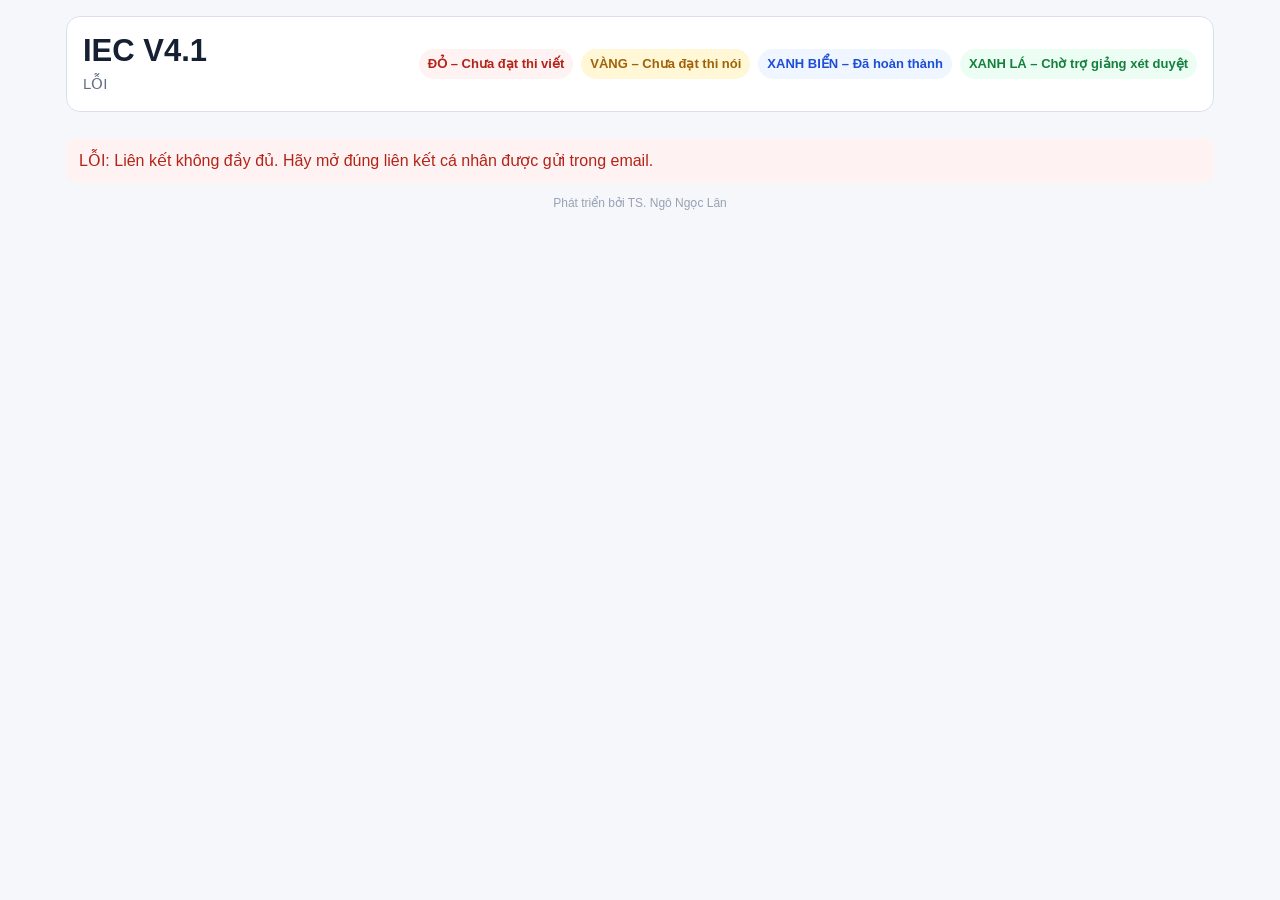
<file: drill.html>
<!doctype html>
<html lang="vi">
<head>
  <meta charset="utf-8">
  <meta name="viewport" content="width=device-width,initial-scale=1">
  <meta name="referrer" content="no-referrer">
  <title>IEC V4.1 – Luyện tập / Ca giữa ngày</title>
  <link rel="stylesheet" href="styles.css?v=20261006.5">
  <script src="config.js?v=20261006.1"></script>
  <script src="common.js?v=20261007.11"></script>
</head>
<body>
<script>
(function(){
  if(qp('embed')==='1')return;
  var u=new URL('index.html',location.href);
  new URLSearchParams(location.search).forEach(function(v,k){u.searchParams.set(k,v)});
  if(qp('examOnly')==='1'){
    u.searchParams.set('view','exam');u.searchParams.set('exam','drill');
  }else{
    u.searchParams.set('view','practice');
  }
  location.replace(u.toString());
})();
</script>

<div class="wrap">
  <div class="card">
    <h1 id="pageTitle">LUYỆN TẬP</h1>
    <div id="pageRule" class="sub">Luyện tự do không làm thay đổi số lần thi chính thức.</div>
    <div id="meta" class="statusbar">Đang tải...</div>

    <div id="practiceHeaderActions" class="practice-header-actions hidden">
      <button id="greenBtn" class="secondary">KẾT QUẢ XANH LÁ</button>
    </div>
  </div>

  <!-- PRACTICE ONLY -->
  <div id="practiceView" class="hidden">
    <div id="practiceNavCard" class="card hidden">
      <h2>LUYỆN TẬP</h2>
      <div class="muted">Chọn nhóm luyện tập. Mỗi lần chỉ hiển thị nội dung đang chọn để tránh trang quá dài.</div>
      <div id="practiceBreadcrumb" class="practice-breadcrumb">LUYỆN TẬP › LUYỆN NGHE – NÓI › NGHE TỪ</div>

      <div class="practice-level practice-level-parent" role="tablist" aria-label="Nhóm luyện tập">
        <button class="practiceParent active" data-group="listen">LUYỆN NGHE – NÓI</button>
        <button class="practiceParent secondary" data-group="write">LUYỆN VIẾT</button>
      </div>

      <div id="listenSubNav" class="practice-level practice-level-child" role="tablist" aria-label="Luyện nghe nói">
        <button class="practiceChild active" data-panel="word">NGHE TỪ</button>
        <button class="practiceChild secondary" data-panel="chain">NGHE CỤM TỪ</button>
      </div>

      <div id="writeSubNav" class="practice-level practice-level-child hidden" role="tablist" aria-label="Luyện viết">
        <button class="practiceChild secondary" data-panel="vietwrite">VIỆT → ANH</button>
        <button class="practiceChild secondary" data-panel="dictation">CHÍNH TẢ</button>
      </div>

      <div class="practice-free-note">Luyện tập tự do · không thay đổi trạng thái · không tính vào số lần thi chính thức.</div>
    </div>

    <div id="wordPanel" class="card practiceContent hidden">
      <div class="section-head">
        <div>
          <h2>NGHE TỪ: TỪ MỚI + ĐỎ CŨ</h2>
          <div class="muted">Nghe, di chuyển trong danh sách và luyện nói từng từ/cụm từ.</div>
        </div>
        <div id="wordProgress" class="practice-progress"></div>
      </div>
      <div id="wordTtsSlot" class="practice-settings-slot">
        <div id="ttsBox" class="row tts-settings practice-inline-settings">
          <label>Giọng đọc</label>
          <select id="voicePreset" aria-label="Giọng đọc"><option>Nam – Mỹ</option><option>Nữ – Anh</option></select>
          <label>Tốc độ</label>
          <select id="rate" aria-label="Tốc độ đọc"></select>
        </div>
      </div>
      <div id="wordPlayer" class="practice-player">
        <div id="wordTag" class="tag"></div>
        <div id="wordVn" class="vn">---</div>
        <div id="wordEn" class="en">---</div>
        <div id="wordIpa" class="ipa"></div>
      </div>
      <div class="practice-player-controls" aria-label="Điều khiển nghe từ">
        <button id="wordFirst" class="secondary" title="Về đầu">⏮ ĐẦU</button>
        <button id="wordPrev" class="secondary" title="Lùi một mục">◀ LÙI</button>
        <button id="wordPlay">▶ PHÁT</button>
        <button id="wordRepeat" class="secondary">🔊 NGHE [N] LẦN</button>
        <button id="wordStop" class="secondary">⏸ DỪNG</button>
        <button id="wordNext" class="secondary" title="Sang mục tiếp theo">▶ TIẾP</button>
        <button id="wordLast" class="secondary" title="Tới cuối">CUỐI ⏭</button>
      </div>
      <div class="practice-speak-row">
        <button id="wordSpeak" class="secondary">🎤 LUYỆN NÓI</button>
        <span id="wordSpeakResult" class="practiceResult muted"></span>
      </div>
    </div>

    <div id="chainPanel" class="card practiceContent hidden">
      <div class="section-head">
        <div>
          <h2>NGHE CỤM TỪ: TỪ MỚI + ĐỎ CŨ</h2>
          <div id="chainRule" class="muted"></div>
        </div>
        <div id="chainProgress" class="practice-progress"></div>
      </div>
      <div id="chainTtsSlot" class="practice-settings-slot"></div>
      <div id="chainPlayer" class="practice-player">
        <div id="chainTag" class="tag"></div>
        <div id="chainVn" class="vn">---</div>
        <div id="chainEn" class="en">---</div>
        <div id="chainIpa" class="ipa"></div>
      </div>
      <div class="practice-player-controls" aria-label="Điều khiển nghe cụm từ">
        <button id="chainFirst" class="secondary" title="Về đầu">⏮ ĐẦU</button>
        <button id="chainPrev" class="secondary" title="Lùi một mục">◀ LÙI</button>
        <button id="chainPlay">▶ PHÁT</button>
        <button id="chainRepeat" class="secondary">🔊 NGHE [N] LẦN</button>
        <button id="chainStop" class="secondary">⏸ DỪNG</button>
        <button id="chainNext" class="secondary" title="Sang mục tiếp theo">▶ TIẾP</button>
        <button id="chainLast" class="secondary" title="Tới cuối">CUỐI ⏭</button>
      </div>
      <div class="practice-speak-row">
        <button id="chainNew" class="secondary">↻ CỤM MỚI</button>
        <button id="chainSpeak" class="secondary">🎤 LUYỆN NÓI</button>
        <span id="chainSpeakResult" class="practiceResult muted"></span>
      </div>
      <div id="chainMsg" class="msg"></div>
    </div>

    <div id="vietwritePanel" class="card practiceContent hidden">
      <div class="section-head">
        <div>
          <h2>LUYỆN VIẾT: VIỆT → ANH</h2>
          <div class="muted">Nhìn nghĩa tiếng Việt và tự viết tiếng Anh. Không có nút hiện đáp án.</div>
        </div>
        <div id="vietwriteProgress" class="practice-progress"></div>
      </div>
      <div id="vietwriteTag" class="tag"></div>
      <div id="vietwriteVn" class="bigword practice-write-prompt">---</div>
      <input id="vietwriteInput" type="text" autocomplete="off" autocapitalize="none" spellcheck="false" placeholder="Nhập tiếng Anh">
      <div class="row practice-action-row">
        <button id="vietwriteCheck">KIỂM TRA</button>
        <button id="vietwriteNext" class="secondary" disabled>TIẾP THEO</button>
      </div>
      <div id="vietwriteMsg" class="msg"></div>
    </div>

    <div id="dictationPanel" class="card practiceContent hidden">
      <div class="section-head">
        <div>
          <h2>LUYỆN VIẾT: CHÍNH TẢ</h2>
          <div class="muted">Nghe tiếng Anh → viết đúng tiếng Anh → nếu đúng mới chọn nghĩa tiếng Việt.</div>
        </div>
      </div>
      <div id="dictationPrompt" class="msg">Bấm BẮT ĐẦU để luyện chính tả.</div>
      <div class="row practice-action-row">
        <button id="dictationStart">BẮT ĐẦU</button>
        <div class="dictation-replay-box"><button id="dictationListen" class="secondary" disabled>🔊 NGHE LẠI</button><small id="dictationReplayInfo">Còn 0 lần nghe lại</small></div>
      </div>
      <input id="dictationInput" class="hidden" type="text" autocomplete="off" autocapitalize="none" spellcheck="false" placeholder="Viết từ/cụm tiếng Anh vừa nghe">
      <button id="dictationCheck" class="hidden">KIỂM TRA VIẾT</button>
      <div id="dictationMeaning" class="hidden"></div>
      <div id="dictationMsg" class="msg hidden"></div>
    </div>

    <div id="greenCard" class="card hidden">
      <h2>KẾT QUẢ TRỢ GIẢNG XEM XÉT</h2>
      <div class="table-scroll">
        <table>
          <thead><tr><th>Từ</th><th>Kết quả</th><th>Lỗi</th><th>Nhận xét</th></tr></thead>
          <tbody id="greenRows"></tbody>
        </table>
      </div>
      <div id="greenEmpty" class="muted"></div>
    </div>

    <div id="practiceEmpty" class="card hidden">
      <h2>LUYỆN TẬP</h2>
      <div class="msg ok">Chưa có TỪ MỚI hoặc ĐỎ CŨ cần luyện tập cho ngày này.</div>
    </div>
  </div>

  <!-- EXAM ONLY -->
  <div id="examViewLocal" class="hidden">
    <div id="examNavCard" class="card">
      <div class="exam-breadcrumb">CA THI › CA THI GIỮA NGÀY</div>
      <h2>CA THI GIỮA NGÀY</h2>
      <div class="muted">Cải thiện nội dung chưa đạt và hoàn thành sớm nội dung đủ điều kiện.</div>
      <div id="examSubNav" class="exam-child-nav">
        <button class="examChild active" data-exam-panel="write">THI VIẾT: CẢI THIỆN ĐỎ<small>ĐỎ → VÀNG</small></button>
        <button class="examChild secondary" data-exam-panel="speak">THI NÓI: HOÀN THÀNH SỚM XANH BIỂN<small>VÀNG → XANH BIỂN</small></button>
      </div>
    </div>

    <div id="redExamCard" class="card hidden">
      <h2>THI VIẾT: CẢI THIỆN ĐỎ</h2>
      <div class="muted">Thi lại nội dung ĐỎ để chuyển thành VÀNG. Không hiện tiếng Anh/phiên âm.</div>
      <div id="redExamSummary" class="statusbar centered-status"></div>
      <button id="writeBtn">BẮT ĐẦU THI VIẾT</button>
    </div>

    <div id="writeCard" class="card hidden">
      <h2>THI VIẾT: CẢI THIỆN ĐỎ</h2>
      <div id="writeAttemptInfo" class="statusbar centered-status"></div>
      <div id="writeQuestions"></div>
      <button id="writeSubmit">NỘP BÀI THI VIẾT</button>
      <div id="writeMsg" class="msg"></div>
    </div>

    <div id="yellowExamCard" class="card hidden">
      <h2>THI NÓI: HOÀN THÀNH SỚM XANH BIỂN</h2>
      <div class="muted">Thi các nội dung VÀNG để hoàn thành sớm XANH BIỂN. Không nhìn tiếng Anh/phiên âm.</div>
      <div id="attemptInfo" class="statusbar centered-status"></div>
      <button id="speakTestBtn">BẮT ĐẦU THI NÓI</button>
      <div id="speakMsg" class="msg"></div>
    </div>

    <div id="speakTestCard" class="card hidden">
      <h2>THI NÓI: HOÀN THÀNH SỚM XANH BIỂN</h2>
      <div id="speakProgress" class="tag centered-status"></div>
      <div id="speakPrompt" class="bigword">---</div>
      <div id="speakTimer" class="timer"></div>
      <div id="speakStatus" class="statusbar centered-status"></div>
      <div id="speakResult" class="speech-result"></div>
      <div class="info-grid">
        <b>Máy nghe được</b><span id="speakHeard">---</span>
        <b>Nói lại (lệnh AGAIN)</b><span id="speakAgain">---</span>
      </div>
    </div>

    <div id="examClearCard" class="card hidden">
      <h2>CA THI GIỮA NGÀY ĐÃ XỬ LÝ XONG</h2>
      <div class="msg ok">Không còn ĐỎ cần thi viết hoặc VÀNG cần thi nói.</div>
    </div>
  </div>

  <footer class="app-footer">Phát triển bởi TS. Ngô Ngọc Lân</footer>
</div>

<iframe name="submitFrame" class="hidden"></iframe>

<script>
let CTX,DATA,activePost='';

function vietnameseText_(item){
  const value=item&&(item.vietnamese!=null?item.vietnamese:item.VIETNAMESE);
  return String(value==null?'':value).trim();
}
const EXAM_ONLY=qp('examOnly')==='1';
const rateSelect=document.getElementById('rate');
const voicePresetSelect=document.getElementById('voicePreset');
let dictationCurrent=null,dictationReplayRemaining=0;
let wordIndex=0,writeIndex=0,writeOrder=[];
let chainItems=[],chainIndex=0,chainRunToken=0,chainPlaying=false,chainCompleted=false;
let activePracticePanel='word',activeExamPanel='write',deepLinkApplied=false;

function inheritClientConfig(){
  try{
    if(window.parent&&window.parent!==window&&window.parent.IEC_V4_RUNTIME_CONFIG){
      IEC_CONFIG=window.parent.IEC_V4_RUNTIME_CONFIG;
      return true;
    }
  }catch(e){}
  return false;
}
async function ensureClientConfig(){
  if(IEC_CONFIG)return IEC_CONFIG;
  if(inheritClientConfig())return IEC_CONFIG;
  try{
    if(window.parent&&window.parent!==window){
      if(typeof window.parent.IEC_V4_ENSURE_CONFIG==='function')await window.parent.IEC_V4_ENSURE_CONFIG();
      else if(window.parent.IEC_V4_CONFIG_PROMISE)await window.parent.IEC_V4_CONFIG_PROMISE;
      if(inheritClientConfig())return IEC_CONFIG;
    }
  }catch(e){}
  return loadClientConfig();
}
function selectedTtsRate(){
  const v=Number(rateSelect&&rateSelect.value);
  return Number.isFinite(v)&&v>0?v:Number(IEC_CONFIG&&IEC_CONFIG.TTS_DEFAULT_RATE||.85);
}
function configuredMaxRestart(){
  const v=Number(IEC_CONFIG&&IEC_CONFIG.MAX_RESTART);
  return Number.isFinite(v)?Math.max(0,Math.floor(v)):1;
}
function configuredDictationReplay(){
  const v=Number(IEC_CONFIG&&IEC_CONFIG.DICTATION_REPLAY_MAX);
  return Number.isFinite(v)?Math.max(0,Math.min(10,Math.floor(v))):3;
}

function configuredTtsRepeat(){
  const v=Math.floor(Number(IEC_CONFIG&&IEC_CONFIG.TTS_REPEAT));
  return Number.isFinite(v)&&v>0?Math.min(20,v):1;
}
function updateDictationReplayUi(){
  const n=Math.max(0,Number(dictationReplayRemaining||0));
  dictationReplayInfo.textContent='Còn '+n+' lần nghe lại';
  dictationListen.disabled=!dictationCurrent||n<=0;
}
function setupRates(){
  const rates=IEC_CONFIG.TTS_RATES&&IEC_CONFIG.TTS_RATES.length?IEC_CONFIG.TTS_RATES:[.5,.7,.85,1];
  rateSelect.innerHTML='';
  rates.forEach(function(r){
    const o=document.createElement('option');
    o.value=String(Number(r));
    o.textContent=Number(r).toFixed(2).replace(/0$/,'')+'×';
    if(Math.abs(Number(r)-Number(IEC_CONFIG.TTS_DEFAULT_RATE||.85))<.001)o.selected=true;
    rateSelect.appendChild(o);
  });
}
function shuffleCopy(a){
  a=(a||[]).slice();
  for(let i=a.length-1;i>0;i--){
    const j=Math.floor(Math.random()*(i+1)),t=a[i];a[i]=a[j];a[j]=t;
  }
  return a;
}
function allPracticeItems(){
  const seen={},out=[];
  [].concat(DATA&&DATA.newItems||[],DATA&&DATA.redItems||[]).forEach(function(x){
    if(x&&x.contentId&&!seen[x.contentId]){seen[x.contentId]=1;out.push(x);}
  });
  return out;
}
function practiceSourceLabel(it){
  const id=it&&it.contentId;
  // TỪ MỚI hôm nay giữ nhãn TỪ MỚI ngay cả khi sau thi viết đang ở trạng thái ĐỎ.
  if((DATA&&DATA.newItems||[]).some(x=>x&&x.contentId===id))return 'TỪ MỚI';
  return 'ĐỎ CŨ';
}

function applyPracticeDeepLink(){
  if(deepLinkApplied||EXAM_ONLY)return;
  const wanted=String(qp('practice')||'').toLowerCase(),cid=String(qp('content')||'').trim();
  const allowed=['word','chain','vietwrite','dictation'];
  if(allowed.includes(wanted))activePracticePanel=wanted;
  if(cid){
    const items=allPracticeItems(),i=items.findIndex(function(x){return String(x&&x.contentId||'')===cid;});
    if(i>=0){
      wordIndex=i;
      if(activePracticePanel==='vietwrite'){
        const target=items[i],rest=items.filter(function(x){return String(x&&x.contentId||'')!==cid;});
        writeOrder=[target].concat(rest);writeIndex=0;
      }
    }
  }
  deepLinkApplied=true;
}
function setPageHeader(){
  if(EXAM_ONLY){
    pageTitle.textContent='CA THI GIỮA NGÀY';
    pageRule.textContent='THI VIẾT: CẢI THIỆN ĐỎ · THI NÓI: HOÀN THÀNH SỚM XANH BIỂN.';
    practiceHeaderActions.classList.add('hidden');
    practiceView.classList.add('hidden');
    examViewLocal.classList.remove('hidden');
  }else{
    pageTitle.textContent='LUYỆN TẬP';
    pageRule.textContent='TỪ MỚI + ĐỎ CŨ · luyện tập tự do, không thay đổi trạng thái và không tính vào số lần thi chính thức.';
    practiceHeaderActions.classList.remove('hidden');
    practiceView.classList.remove('hidden');
    examViewLocal.classList.add('hidden');
  }
}
async function fetchData(){
  const d=await jsonp(
    API_BASE+'?api=drill-data&class='+encodeURIComponent(CTX.classId)+
    '&student='+encodeURIComponent(CTX.studentId)+
    '&run='+encodeURIComponent(CTX.runId)+
    '&token='+encodeURIComponent(CTX.token)
  );
  if(!d||d.ok===false)throw new Error(d&&d.error||'Không tải được dữ liệu');
  return d;
}
function applyData(d){
  DATA=d;
  if(!EXAM_ONLY)applyPracticeDeepLink();
  meta.textContent=
    'NGÀY '+DATA.run.programDay+
    ' · ĐỎ '+DATA.redCount+
    ' · VÀNG '+DATA.yellowCount;
  if(EXAM_ONLY)renderExam();
  else renderPractice();
}
function closeMiddayExamUi_(){
  meta.textContent='CA THI GIỮA NGÀY đã đóng vì CA CUỐI NGÀY đã mở.';

  document.querySelectorAll('.examChild').forEach(function(b){
    b.disabled=true;
    b.classList.remove('active');
    b.classList.add('secondary');
  });

  writeBtn.disabled=true;
  writeSubmit.disabled=true;
  speakTestBtn.disabled=true;

  redExamCard.classList.add('hidden');
  yellowExamCard.classList.add('hidden');
  writeCard.classList.add('hidden');
  speakTestCard.classList.add('hidden');
  examClearCard.classList.add('hidden');
}

async function loadData(){
  meta.textContent='Đang tải...';

  try{
    applyData(await fetchData());
  }catch(e){
    const msg=String(e&&e.message||e||'');

    if(
      EXAM_ONLY &&
      msg.indexOf('bài thi nói cuối đã mở')!==-1
    ){
      closeMiddayExamUi_();
      return;
    }

    throw e;
  }
}
function stopPracticeAudio(){
  chainRunToken++;
  chainPlaying=false;
  stopTts();
}
function renderPractice(){
  const items=allPracticeItems();
  const hasItems=items.length>0;
  practiceNavCard.classList.toggle('hidden',!hasItems);
  practiceEmpty.classList.toggle('hidden',hasItems);
  if(!hasItems){
    document.querySelectorAll('.practiceContent').forEach(x=>x.classList.add('hidden'));
    return;
  }

  if(wordIndex>=items.length)wordIndex=0;
  if(!writeOrder.length||writeOrder.some(x=>!items.some(y=>y.contentId===x.contentId))){
    writeOrder=shuffleCopy(items);
    writeIndex=0;
  }
  ensureChainGroup(false);
  renderWordPanel();
  renderChainPanel();
  renderVietWritePanel();
  selectPracticePanel(activePracticePanel||'word',false);
}
function renderWordPanel(){
  const items=allPracticeItems();
  if(!items.length)return;
  wordIndex=Math.max(0,Math.min(items.length-1,wordIndex));
  const it=items[wordIndex];
  wordProgress.textContent=(wordIndex+1)+'/'+items.length;
  wordTag.textContent=practiceSourceLabel(it)+' · '+(it.contentId||'');
  wordVn.textContent=vietnameseText_(it);
  wordEn.textContent=it.english||'';
  wordIpa.textContent=it.ipa||'';
  wordPrev.disabled=wordFirst.disabled=wordIndex<=0;
  wordNext.disabled=wordLast.disabled=wordIndex>=items.length-1;
  wordSpeak.disabled=false;
  wordRepeat.textContent='🔊 NGHE '+configuredTtsRepeat()+' LẦN';
}
function moveWord(where){
  const items=allPracticeItems();
  if(!items.length)return;
  stopPracticeAudio();
  if(where==='first')wordIndex=0;
  else if(where==='prev')wordIndex=Math.max(0,wordIndex-1);
  else if(where==='next')wordIndex=Math.min(items.length-1,wordIndex+1);
  else if(where==='last')wordIndex=items.length-1;
  wordSpeakResult.textContent='';
  renderWordPanel();
}
async function repeatCurrentWord(){
  const it=allPracticeItems()[wordIndex];
  if(!it)return;
  stopPracticeAudio();
  const n=configuredTtsRepeat();
  wordRepeat.disabled=true;
  try{
    for(let i=0;i<n;i++){
      await ttsSpeak(it.english,selectedTtsRate(),1);
      if(i<n-1)await new Promise(r=>setTimeout(r,250));
    }
  }finally{
    wordRepeat.disabled=false;
  }
}

async function speakPracticeItem(it,out){
  if(!it||!out)return;
  out.textContent='Đang nghe...';
  try{
    const r=await oneShotSpeech(
      it.english,
      DATA.practiceSpeech.profile,
      DATA.practiceSpeech.contextPhrases,
      function(st,h){out.textContent=h?'Máy nghe: '+h:st;}
    );
    out.textContent=(r.pass?'ĐẠT NHẬN DIỆN · ':'CHƯA ĐẠT · ')+(r.heard||'không nhận được chữ');
  }catch(e){
    out.textContent=String(e.message||e);
  }
}
function configuredChainCount(){
  const v=Math.floor(Number(IEC_CONFIG&&IEC_CONFIG.LISTEN_CHAIN_COUNT));
  return Number.isFinite(v)&&v>0?v:1;
}
function configuredChainGap(){
  const v=Number(IEC_CONFIG&&IEC_CONFIG.LISTEN_CHAIN_GAP_SEC);
  return Number.isFinite(v)&&v>=0?v:0;
}
function ensureChainGroup(force){
  const pool=allPracticeItems();
  if(!pool.length){chainItems=[];chainIndex=0;return;}
  const valid=!force&&chainItems.length&&chainItems.every(x=>pool.some(y=>y.contentId===x.contentId));
  if(valid)return;
  const n=Math.min(pool.length,configuredChainCount());
  chainItems=shuffleCopy(pool).slice(0,n);
  chainIndex=0;
  chainCompleted=false;
}
function renderChainPanel(){
  ensureChainGroup(false);
  if(!chainItems.length)return;
  chainIndex=Math.max(0,Math.min(chainItems.length-1,chainIndex));
  const it=chainItems[chainIndex];
  chainProgress.textContent=(chainIndex+1)+'/'+chainItems.length;
  chainRule.textContent='Cụm gồm '+chainItems.length+' mục · khoảng nghỉ '+configuredChainGap()+' giây · cụm được giữ nguyên cho tới khi bấm CỤM MỚI.';
  chainTag.textContent=practiceSourceLabel(it)+' · '+(it.contentId||'');
  chainVn.textContent=vietnameseText_(it);
  chainEn.textContent=it.english||'';
  chainIpa.textContent=it.ipa||'';
  chainFirst.disabled=chainPrev.disabled=chainIndex<=0;
  chainNext.disabled=chainLast.disabled=chainIndex>=chainItems.length-1;
  chainSpeak.disabled=false;
  chainRepeat.textContent='🔊 NGHE '+configuredTtsRepeat()+' LẦN';
}
function moveChain(where){
  if(!chainItems.length)return;
  stopPracticeAudio();
  if(where==='first')chainIndex=0;
  else if(where==='prev')chainIndex=Math.max(0,chainIndex-1);
  else if(where==='next')chainIndex=Math.min(chainItems.length-1,chainIndex+1);
  else if(where==='last')chainIndex=chainItems.length-1;
  chainCompleted=false;
  chainSpeakResult.textContent='';
  setMsg(chainMsg,'Vị trí '+(chainIndex+1)+'/'+chainItems.length+'.');
  renderChainPanel();
}
async function playChainFromCurrent(){
  ensureChainGroup(false);
  if(!chainItems.length||chainPlaying)return;
  if(chainCompleted){chainIndex=0;chainCompleted=false;}
  chainPlaying=true;
  const token=++chainRunToken;
  chainPlay.disabled=true;
  const gap=configuredChainGap();

  try{
    while(chainIndex<chainItems.length&&token===chainRunToken){
      renderChainPanel();
      setMsg(chainMsg,'Đang nghe '+(chainIndex+1)+'/'+chainItems.length+'...');
      await ttsSpeak(chainItems[chainIndex].english,selectedTtsRate(),1);
      if(token!==chainRunToken)break;
      if(chainIndex>=chainItems.length-1){
        chainCompleted=true;
        setMsg(chainMsg,'Hoàn thành '+chainItems.length+'/'+chainItems.length+'. Bấm PHÁT để nghe lại đúng cụm này.','ok');
        break;
      }
      if(gap>0)await new Promise(r=>setTimeout(r,gap*1000));
      if(token!==chainRunToken)break;
      chainIndex++;
    }
  }finally{
    if(token===chainRunToken){
      chainPlaying=false;
      chainPlay.disabled=false;
      renderChainPanel();
    }
  }
}
async function repeatLockedChain(){
  ensureChainGroup(false);
  if(!chainItems.length||chainPlaying)return;
  chainPlaying=true;
  const token=++chainRunToken;
  const n=configuredTtsRepeat();
  const gap=configuredChainGap();
  const savedIndex=chainIndex;
  chainRepeat.disabled=true;
  chainPlay.disabled=true;
  try{
    for(let round=0;round<n&&token===chainRunToken;round++){
      for(let i=0;i<chainItems.length&&token===chainRunToken;i++){
        chainIndex=i;
        renderChainPanel();
        setMsg(chainMsg,'Đang nghe lần '+(round+1)+'/'+n+' · mục '+(i+1)+'/'+chainItems.length+'...');
        await ttsSpeak(chainItems[i].english,selectedTtsRate(),1);
        if(token!==chainRunToken)break;
        if(gap>0 && !(round===n-1 && i===chainItems.length-1))
          await new Promise(r=>setTimeout(r,gap*1000));
      }
    }
    if(token===chainRunToken){
      chainCompleted=true;
      setMsg(chainMsg,'Đã nghe đủ '+n+' lần · cụm vẫn được giữ nguyên.','ok');
    }
  }finally{
    if(token===chainRunToken){
      chainPlaying=false;
      chainRepeat.disabled=false;
      chainPlay.disabled=false;
      chainIndex=Math.min(savedIndex,Math.max(0,chainItems.length-1));
      renderChainPanel();
    }
  }
}

function stopChain(){
  if(!chainItems.length)return;
  chainRunToken++;
  chainPlaying=false;
  chainCompleted=false;
  stopTts();
  chainPlay.disabled=false;
  setMsg(chainMsg,'Đã dừng tại '+(chainIndex+1)+'/'+chainItems.length+'. Bấm PHÁT để tiếp tục từ vị trí này.');
}
function newChain(){
  stopChain();
  ensureChainGroup(true);
  chainSpeakResult.textContent='';
  setMsg(chainMsg,'Đã tạo CỤM MỚI · '+chainItems.length+' mục.');
  renderChainPanel();
}
function ensureWriteOrder(){
  const pool=allPracticeItems();
  if(!pool.length){writeOrder=[];writeIndex=0;return;}
  const valid=writeOrder.length===pool.length&&writeOrder.every(x=>pool.some(y=>y.contentId===x.contentId));
  if(!valid){writeOrder=shuffleCopy(pool);writeIndex=0;}
}
function renderVietWritePanel(){
  ensureWriteOrder();
  if(!writeOrder.length)return;
  writeIndex=Math.max(0,Math.min(writeOrder.length-1,writeIndex));
  const it=writeOrder[writeIndex];
  vietwriteProgress.textContent=(writeIndex+1)+'/'+writeOrder.length;
  vietwriteTag.textContent=practiceSourceLabel(it)+' · '+(it.contentId||'');
  vietwriteVn.textContent=vietnameseText_(it);
  vietwriteInput.dataset.contentId=it.contentId||'';
  vietwriteInput.value='';
  vietwriteInput.disabled=false;
  vietwriteCheck.disabled=false;
  vietwriteNext.disabled=true;
  vietwriteMsg.className='msg';
  vietwriteMsg.textContent='';
}
function checkVietWrite(){
  ensureWriteOrder();
  const it=writeOrder[writeIndex];
  if(!it)return;
  const got=normalizeSpeech(vietwriteInput.value);
  const exp=normalizeSpeech(it.english);
  if(got===exp){
    setMsg(vietwriteMsg,'ĐÚNG.','ok');
    vietwriteInput.disabled=true;
    vietwriteCheck.disabled=true;
    vietwriteNext.disabled=false;
  }else{
    setMsg(vietwriteMsg,'CHƯA ĐÚNG. Hãy tự sửa và thử lại; không hiển thị đáp án.','err');
    vietwriteInput.focus();
  }
}
function nextVietWrite(){
  ensureWriteOrder();
  if(!writeOrder.length)return;
  writeIndex++;
  if(writeIndex>=writeOrder.length){
    writeOrder=shuffleCopy(allPracticeItems());
    writeIndex=0;
  }
  renderVietWritePanel();
  setTimeout(()=>vietwriteInput.focus(),60);
}
function updatePracticeNav(panel){
  const group=(panel==='word'||panel==='chain')?'listen':'write';
  const parentLabel=group==='listen'?'LUYỆN NGHE – NÓI':'LUYỆN VIẾT';
  const childLabel={word:'NGHE TỪ',chain:'NGHE CỤM TỪ',vietwrite:'VIỆT → ANH',dictation:'CHÍNH TẢ'}[panel]||'';
  practiceBreadcrumb.textContent='LUYỆN TẬP › '+parentLabel+' › '+childLabel;
  document.querySelectorAll('.practiceParent').forEach(function(b){const on=b.dataset.group===group;b.classList.toggle('active',on);b.classList.toggle('secondary',!on);});
  listenSubNav.classList.toggle('hidden',group!=='listen');writeSubNav.classList.toggle('hidden',group!=='write');
  document.querySelectorAll('.practiceChild').forEach(function(b){const on=b.dataset.panel===panel;b.classList.toggle('active',on);b.classList.toggle('secondary',!on);});
}
function selectPracticePanel(panel,focus){
  const allowed=['word','chain','vietwrite','dictation'];
  if(!allowed.includes(panel))panel='word';
  stopPracticeAudio();
  activePracticePanel=panel;
  updatePracticeNav(panel);
  document.querySelectorAll('.practiceContent').forEach(function(x){x.classList.add('hidden');});
  const target=document.getElementById(panel+'Panel');
  if(target)target.classList.remove('hidden');
  if(panel==='word'){wordTtsSlot.appendChild(ttsBox);ttsBox.classList.remove('hidden');renderWordPanel();}
  else if(panel==='chain'){chainTtsSlot.appendChild(ttsBox);ttsBox.classList.remove('hidden');renderChainPanel();}
  else{ttsBox.classList.add('hidden');}
  if(panel==='vietwrite')renderVietWritePanel();
  if(panel==='dictation')updateDictationReplayUi();
  if(focus&&target)target.scrollIntoView({behavior:'smooth',block:'start'});
}
function bindPracticeTools(){
  document.querySelectorAll('.practiceParent').forEach(function(b){
    b.onclick=function(){selectPracticePanel(b.dataset.group==='listen'?'word':'vietwrite',true);};
  });
  document.querySelectorAll('.practiceChild').forEach(function(b){
    b.onclick=function(){selectPracticePanel(b.dataset.panel,true);};
  });

  wordFirst.onclick=()=>moveWord('first');
  wordPrev.onclick=()=>moveWord('prev');
  wordNext.onclick=()=>moveWord('next');
  wordLast.onclick=()=>moveWord('last');
  wordPlay.onclick=function(){const it=allPracticeItems()[wordIndex];if(it)ttsSpeak(it.english,selectedTtsRate(),1);};
  wordRepeat.onclick=repeatCurrentWord;
  wordStop.onclick=function(){stopPracticeAudio();wordRepeat.disabled=false;};
  wordSpeak.onclick=function(){speakPracticeItem(allPracticeItems()[wordIndex],wordSpeakResult);};

  chainFirst.onclick=()=>moveChain('first');
  chainPrev.onclick=()=>moveChain('prev');
  chainNext.onclick=()=>moveChain('next');
  chainLast.onclick=()=>moveChain('last');
  chainPlay.onclick=playChainFromCurrent;
  chainRepeat.onclick=repeatLockedChain;
  chainStop.onclick=stopChain;
  chainNew.onclick=newChain;
  chainSpeak.onclick=function(){speakPracticeItem(chainItems[chainIndex],chainSpeakResult);};

  vietwriteCheck.onclick=checkVietWrite;
  vietwriteNext.onclick=nextVietWrite;
  vietwriteInput.addEventListener('keydown',function(e){if(e.key==='Enter'&&!vietwriteCheck.disabled)checkVietWrite();});

  dictationStart.onclick=startDictation;
  dictationListen.onclick=async function(){if(!dictationCurrent||dictationReplayRemaining<=0)return;dictationReplayRemaining--;updateDictationReplayUi();try{await ttsSpeak(dictationCurrent.english,selectedTtsRate(),1);}finally{updateDictationReplayUi();}};
  dictationCheck.onclick=checkDictation;
  dictationInput.addEventListener('keydown',function(e){if(e.key==='Enter'&&!dictationCheck.classList.contains('hidden'))checkDictation();});
}
function updateExamChildNav(){
  document.querySelectorAll('.examChild').forEach(function(b){const on=b.dataset.examPanel===activeExamPanel;b.classList.toggle('active',on);b.classList.toggle('secondary',!on);});
}
function selectExamPanel(panel,focus){
  activeExamPanel=panel==='speak'?'speak':'write';
  stopTts();
  writeCard.classList.add('hidden');speakTestCard.classList.add('hidden');
  redExamCard.classList.add('hidden');yellowExamCard.classList.add('hidden');examClearCard.classList.add('hidden');
  updateExamChildNav();
  const red=DATA.redItems||[],yellow=DATA.yellowItems||[];
  if(!red.length&&!yellow.length){examClearCard.classList.remove('hidden');return;}
  if(activeExamPanel==='write'){
    redExamCard.classList.toggle('hidden',!red.length);
    if(!red.length&&yellow.length){activeExamPanel='speak';updateExamChildNav();yellowExamCard.classList.remove('hidden');}
  }else{
    yellowExamCard.classList.toggle('hidden',!yellow.length);
    if(!yellow.length&&red.length){activeExamPanel='write';updateExamChildNav();redExamCard.classList.remove('hidden');}
  }
  if(focus){const target=activeExamPanel==='write'?redExamCard:yellowExamCard;target.scrollIntoView({behavior:'smooth',block:'start'});}
}
function renderExam(){
  writeCard.classList.add('hidden');speakTestCard.classList.add('hidden');
  const red=DATA.redItems||[],yellow=DATA.yellowItems||[],wa=DATA.writeAttempts||{used:0,max:0,remaining:0},sa=DATA.speakAttempts||{used:0,max:0,remaining:0};
  redExamSummary.textContent=red.length+' nội dung ĐỎ cần cải thiện · Đã thi '+wa.used+'/'+wa.max+' lần · còn '+wa.remaining+' lần';
  writeAttemptInfo.textContent=red.length+' nội dung ĐỎ · Đã thi '+wa.used+'/'+wa.max+' lần · còn '+wa.remaining+' lần';
  writeBtn.disabled=!red.length||wa.remaining<=0;
  attemptInfo.textContent=yellow.length+' nội dung VÀNG · Đã thi '+sa.used+'/'+sa.max+' lần thi nói · còn '+sa.remaining+' lần';
  speakTestBtn.disabled=!yellow.length||sa.remaining<=0;
  document.querySelectorAll('.examChild').forEach(function(b){if(b.dataset.examPanel==='write')b.disabled=!red.length||wa.remaining<=0;if(b.dataset.examPanel==='speak')b.disabled=!yellow.length||sa.remaining<=0;});
  if(activeExamPanel==='write'&&!red.length&&yellow.length)activeExamPanel='speak';
  if(activeExamPanel==='speak'&&!yellow.length&&red.length)activeExamPanel='write';
  selectExamPanel(activeExamPanel,false);
}

function startWrite(){
  stopTts();
  redExamCard.classList.add('hidden');yellowExamCard.classList.add('hidden');
  writeCard.classList.remove('hidden');
  const wa=DATA.writeAttempts||{used:0,max:0,remaining:0};writeAttemptInfo.textContent=(DATA.redItems||[]).length+' nội dung ĐỎ · Đã thi '+wa.used+'/'+wa.max+' lần · còn '+wa.remaining+' lần';
  writeQuestions.innerHTML='';

  (DATA.redItems||[]).forEach(function(it,i){
    const r=document.createElement('div');
    r.className='test-row';
    r.innerHTML=
      '<div class="num">'+String(i+1).padStart(2,'0')+'</div>'+
      '<div class="vn"></div>'+
      '<input type="text" autocomplete="off" autocapitalize="none" spellcheck="false" placeholder="Nhập thuật ngữ tiếng Anh">';
    r.querySelector('.vn').textContent=vietnameseText_(it);
    r.querySelector('input').dataset.contentId=it.contentId;
    writeQuestions.appendChild(r);
  });
  writeSubmit.disabled=false;
  writeMsg.textContent='';
  const first=writeQuestions.querySelector('input');
  if(first)setTimeout(()=>first.focus(),50);
}
function submitWrite(){
  const answers=[...writeQuestions.querySelectorAll('input')].map(function(x){
    return {contentId:x.dataset.contentId,answer:x.value.trim()};
  });
  writeSubmit.disabled=true;
  activePost='WRITE';
  setMsg(writeMsg,'Đang lưu kết quả viết...');
  postPayload({
    api:'drill-submit',
    classId:CTX.classId,studentId:CTX.studentId,runId:CTX.runId,token:CTX.token,
    answers:answers,clientKey:clientKey('DRILL_WRITE')
  });
}
function startDictation(){
  const items=allPracticeItems();
  if(!items.length)return;

  stopPracticeAudio();
  dictationCurrent=items[Math.floor(Math.random()*items.length)];
  dictationPrompt.textContent='Nghe tiếng Anh → viết đúng tiếng Anh → chọn nghĩa Việt.';
  dictationInput.value='';
  dictationInput.disabled=false;
  dictationInput.classList.remove('hidden');
  dictationCheck.disabled=false;
  dictationCheck.classList.remove('hidden');
  dictationReplayRemaining=configuredDictationReplay();
  updateDictationReplayUi();
  dictationStart.textContent='CÂU MỚI';
  dictationMeaning.classList.add('hidden');
  dictationMeaning.innerHTML='';
  dictationMsg.classList.add('hidden');
  ttsSpeak(dictationCurrent.english,selectedTtsRate(),1);
  setTimeout(()=>dictationInput.focus(),250);
}
function checkDictation(){
  if(!dictationCurrent)return;
  const got=normalizeSpeech(dictationInput.value),exp=normalizeSpeech(dictationCurrent.english);
  dictationMsg.classList.remove('hidden');

  if(got!==exp){
    setMsg(dictationMsg,'CHƯA ĐÚNG. Nghe lại và tự sửa; không hiển thị đáp án.','err');
    return;
  }

  dictationInput.disabled=true;
  dictationCheck.disabled=true;
  setMsg(dictationMsg,'VIẾT ĐÚNG. Bây giờ chọn nghĩa tiếng Việt.','ok');
  const items=allPracticeItems();
  const configured=Math.floor(Number(IEC_CONFIG&&IEC_CONFIG.DICTATION_MEANING_OPTIONS));
  const n=Math.min(items.length,Number.isFinite(configured)&&configured>1?configured:2);
  const others=shuffleCopy(items.filter(x=>x.contentId!==dictationCurrent.contentId)).slice(0,Math.max(0,n-1));
  const opts=shuffleCopy([dictationCurrent].concat(others));

  dictationMeaning.innerHTML='<div class="muted" style="margin:8px 0">Chọn nghĩa đúng:</div>';
  dictationMeaning.classList.remove('hidden');

  opts.forEach(function(x){
    const b=document.createElement('button');
    b.className='secondary meaningChoice';
    b.textContent=vietnameseText_(x);
    b.onclick=function(){
      if(x.contentId===dictationCurrent.contentId){
        setMsg(dictationMsg,'ĐÚNG · hoàn thành một lượt CHÍNH TẢ.','ok');
        document.querySelectorAll('.meaningChoice').forEach(q=>q.disabled=true);
        dictationStart.textContent='CÂU TIẾP THEO';
      }else{
        setMsg(dictationMsg,'CHƯA ĐÚNG NGHĨA. Chọn lại.','err');
      }
    };
    dictationMeaning.appendChild(b);
  });
}
function showIosSpeakGuide(){
  return new Promise(resolve=>{
    const isChrome=/CriOS/i.test(String(navigator.userAgent||''));
    const old=document.getElementById('iosSpeakGuideOverlay');
    if(old)old.remove();

    const overlay=document.createElement('div');
    overlay.id='iosSpeakGuideOverlay';
    overlay.style.cssText='position:fixed;inset:0;z-index:99999;background:rgba(0,0,0,.58);display:flex;align-items:center;justify-content:center;padding:18px;';

    const box=document.createElement('div');
    box.style.cssText='width:min(440px,100%);background:#fff;border-radius:16px;padding:20px;box-shadow:0 18px 50px rgba(0,0,0,.28);text-align:left;';

    const title=document.createElement('h3');
    title.textContent='THI NÓI TRÊN iPHONE / iPAD';
    title.style.cssText='margin:0 0 12px;font-size:20px;text-align:center;';

    const body=document.createElement('div');
    body.style.cssText='font-size:16px;line-height:1.55;';
    body.innerHTML=
      '<div style="margin-bottom:8px">Để THI NÓI hoạt động ổn định:</div>'+
      '<div>1. Mở bài bằng <b>Google Chrome</b>.</div>'+
      '<div>2. Bật micrô: <b>Cài đặt → Ứng dụng → Chrome → Micrô → Bật</b>.</div>'+
      '<div style="margin-top:8px"><b>Không dùng Safari cho phần THI NÓI.</b></div>';

    if(!isChrome){
      const warn=document.createElement('div');
      warn.style.cssText='margin-top:14px;padding:10px 12px;border-radius:10px;background:#fff4e5;color:#9a3412;font-weight:700;';
      warn.textContent='Trang hiện tại không mở bằng Chrome. Hãy đóng trang này và mở lại liên kết bằng Google Chrome.';
      body.appendChild(warn);
    }

    const btn=document.createElement('button');
    btn.type='button';
    btn.textContent=isChrome?'ĐÃ HIỂU – VÀO THI':'ĐÓNG – MỞ LẠI BẰNG CHROME';
    btn.style.cssText='width:100%;margin-top:18px;padding:13px 14px;font-size:16px;font-weight:800;border:0;border-radius:10px;cursor:pointer;';
    btn.onclick=()=>{overlay.remove();resolve(isChrome);};

    box.appendChild(title);box.appendChild(body);box.appendChild(btn);
    overlay.appendChild(box);document.body.appendChild(overlay);
  });
}
async function ensureIosSpeakReady(){
  if(typeof ttsIsIOS!=='function'||!ttsIsIOS())return true;

  const mayContinue=await showIosSpeakGuide();
  if(!mayContinue){
    setMsg(speakMsg,'Trên iPhone/iPad, hãy mở bài bằng Google Chrome trước khi THI NÓI.','err');
    return false;
  }

  if(navigator.mediaDevices&&typeof navigator.mediaDevices.getUserMedia==='function'){
    try{
      const stream=await navigator.mediaDevices.getUserMedia({audio:true});
      stream.getTracks().forEach(t=>t.stop());
    }catch(e){
      setMsg(speakMsg,'Chưa có quyền micrô cho Chrome. Vào Cài đặt → Ứng dụng → Chrome → Micrô → Bật, rồi thử lại.','err');
      return false;
    }
  }
  return true;
}
async function startSpeakTest(){
  if(!(await ensureIosSpeakReady()))return;

  speakTestBtn.disabled=true;
  setMsg(speakMsg,'Đang chuẩn bị lần thi nói...');

  try{
    const d=await jsonp(
      API_BASE+'?api=drill-speak-data&class='+encodeURIComponent(CTX.classId)+
      '&student='+encodeURIComponent(CTX.studentId)+
      '&run='+encodeURIComponent(CTX.runId)+
      '&token='+encodeURIComponent(CTX.token)
    );

    if(!d||d.ok===false)throw new Error(d&&d.error||'Không mở được lần thi nói');
    if(!d.available){
      setMsg(speakMsg,d.message||'Không có lần thi nói.','err');
      speakTestBtn.disabled=d.attempts&&d.attempts.remaining<=0;
      return;
    }

    yellowExamCard.classList.add('hidden');
    redExamCard.classList.add('hidden');
    writeCard.classList.add('hidden');
    speakTestCard.classList.remove('hidden');

    const results=await runOfficialSpeechTest(
      d.words,d.profile,d.contextPhrases,
      {
        beforeWord:(w,i,n)=>{
          speakProgress.textContent=(i+1)+' / '+n;
          speakPrompt.textContent=vietnameseText_(w);
          speakStatus.textContent='CHUẨN BỊ';
          speakHeard.textContent='---';
          speakTimer.textContent='';
          speakAgain.textContent='Có thể nói '+String(IEC_CONFIG.RESTART_WORD||'AGAIN')+
            ' tối đa '+configuredMaxRestart()+' lần trong cửa phản xạ';
          speakResult.className='speech-result';
          speakResult.textContent='';
        },
        status:(st,h,info)=>{
          speakStatus.textContent=st;
          speakHeard.textContent=h||'---';
          speakAgain.textContent='AGAIN '+Number(info.restartCount||0)+' / '+configuredMaxRestart();
          speakResult.className='speech-result listening';
          speakResult.textContent='🎤 '+st+(h?' · '+h:'');
        },
        timer:(t)=>{
          const sec=Math.max(0,Number(t&&t.remainingSec)||0);
          speakTimer.textContent='⏱ '+String(t&&t.label||'THỜI GIAN')+' · '+sec.toFixed(1)+' s';
          speakTimer.style.color=(t&&t.urgent)?'#b42318':'';
        },
        afterWord:(r)=>{
          if(r.result==='PASS'){
            speakResult.className='speech-result blue';
            speakResult.textContent='XANH BIỂN · ĐẠT';
          }else{
            speakResult.className='speech-result yellow';
            speakResult.textContent='VÀNG · CHƯA ĐẠT';
          }
          speakStatus.textContent='ĐÃ GHI NHẬN';
          speakTimer.textContent='✓ ĐÃ CHỐT';
          speakTimer.style.color='';
        }
      }
    );

    activePost='SPEAK';
    setMsg(speakMsg,'Đang lưu kết quả thi nói...');
    postPayload({
      api:'drill-speak-submit',
      classId:CTX.classId,studentId:CTX.studentId,runId:CTX.runId,token:CTX.token,
      sessionId:d.sessionId,results:results
    });
  }catch(e){
    speakTestBtn.disabled=false;
    setMsg(speakMsg,'LỖI: '+String(e.message||e),'err');
  }
}
function handleMessage(e){
  const d=e.data;
  if(!d||typeof d!=='object'||d.ok===undefined)return;

  if(activePost==='WRITE'){
    writeSubmit.disabled=false;
    if(!d.ok){
      setMsg(writeMsg,'LỖI: '+String(d.error||'Không xác định'),'err');
      return;
    }
    setMsg(
      writeMsg,
      'Đã chuyển '+Number(d.promoted||0)+' nội dung ĐỎ → VÀNG · Còn ĐỎ: '+Number(d.remaining||0)+(d.attempts?' · Đã thi '+d.attempts.used+'/'+d.attempts.max+' lần.':'.'),
      'ok'
    );
    setTimeout(()=>loadData().catch(err=>setMsg(writeMsg,'LỖI: '+String(err.message||err),'err')),350);
    return;
  }

  if(activePost==='SPEAK'){
    if(!d.ok){
      speakTestBtn.disabled=false;
      setMsg(speakMsg,'LỖI: '+String(d.error||'Không xác định'),'err');
      return;
    }
    setMsg(
      speakMsg,
      'Đã lưu · XANH BIỂN: '+Number(d.blue||0)+' · Còn VÀNG: '+Number(d.yellow||0)+'.',
      'ok'
    );
    setTimeout(()=>loadData().catch(err=>setMsg(speakMsg,'LỖI: '+String(err.message||err),'err')),400);
  }
}
async function toggleGreen(){
  if(!greenCard.classList.contains('hidden')){
    greenCard.classList.add('hidden');
    return;
  }

  const d=await jsonp(
    API_BASE+'?api=green-results&class='+encodeURIComponent(CTX.classId)+
    '&student='+encodeURIComponent(CTX.studentId)+
    '&token='+encodeURIComponent(CTX.token)
  );
  if(!d||d.ok===false){
    alert(d&&d.error||'Không tải được kết quả');
    return;
  }

  greenRows.innerHTML='';
  greenEmpty.textContent=d.items.length?'':'Chưa có kết quả XANH LÁ đã được trợ giảng xem xét.';
  d.items.forEach(function(x){
    const tr=document.createElement('tr');
    tr.innerHTML='<td></td><td></td><td></td><td></td>';
    tr.children[0].textContent=x.word;
    tr.children[1].textContent=String(x.result||'').toUpperCase()==='BLUE'?'XANH BIỂN':'VÀNG';
    tr.children[1].className=String(x.result||'').toUpperCase()==='BLUE'?'resultBlue':'resultYellow';
    tr.children[2].textContent=x.error||'—';
    tr.children[3].textContent=x.comment||'—';
    greenRows.appendChild(tr);
  });
  greenCard.classList.remove('hidden');
}

document.addEventListener('DOMContentLoaded',async function(){
  window.addEventListener('message',handleMessage);
  setPageHeader();

  if(!EXAM_ONLY){
    bindPracticeTools();
    greenBtn.onclick=toggleGreen;
  }else{
    document.querySelectorAll('.examChild').forEach(function(b){b.onclick=function(){selectExamPanel(b.dataset.examPanel,true);};});
    writeBtn.onclick=startWrite;
    writeSubmit.onclick=submitWrite;
    speakTestBtn.onclick=startSpeakTest;
  }

  try{
    CTX=requireContext();
    meta.textContent='Đang tải...';
    const cfgPromise=ensureClientConfig();
    const dataPromise=fetchData();
    const pair=await Promise.all([cfgPromise,dataPromise]);

    if(!EXAM_ONLY){
      setupRates();
      setupTtsPresetSelect(voicePresetSelect);
    }

    applyData(pair[1]);
  }catch(e){
    meta.textContent='LỖI: '+String(e.message||e);
  }
});
</script>
</body>
</html>
</file>
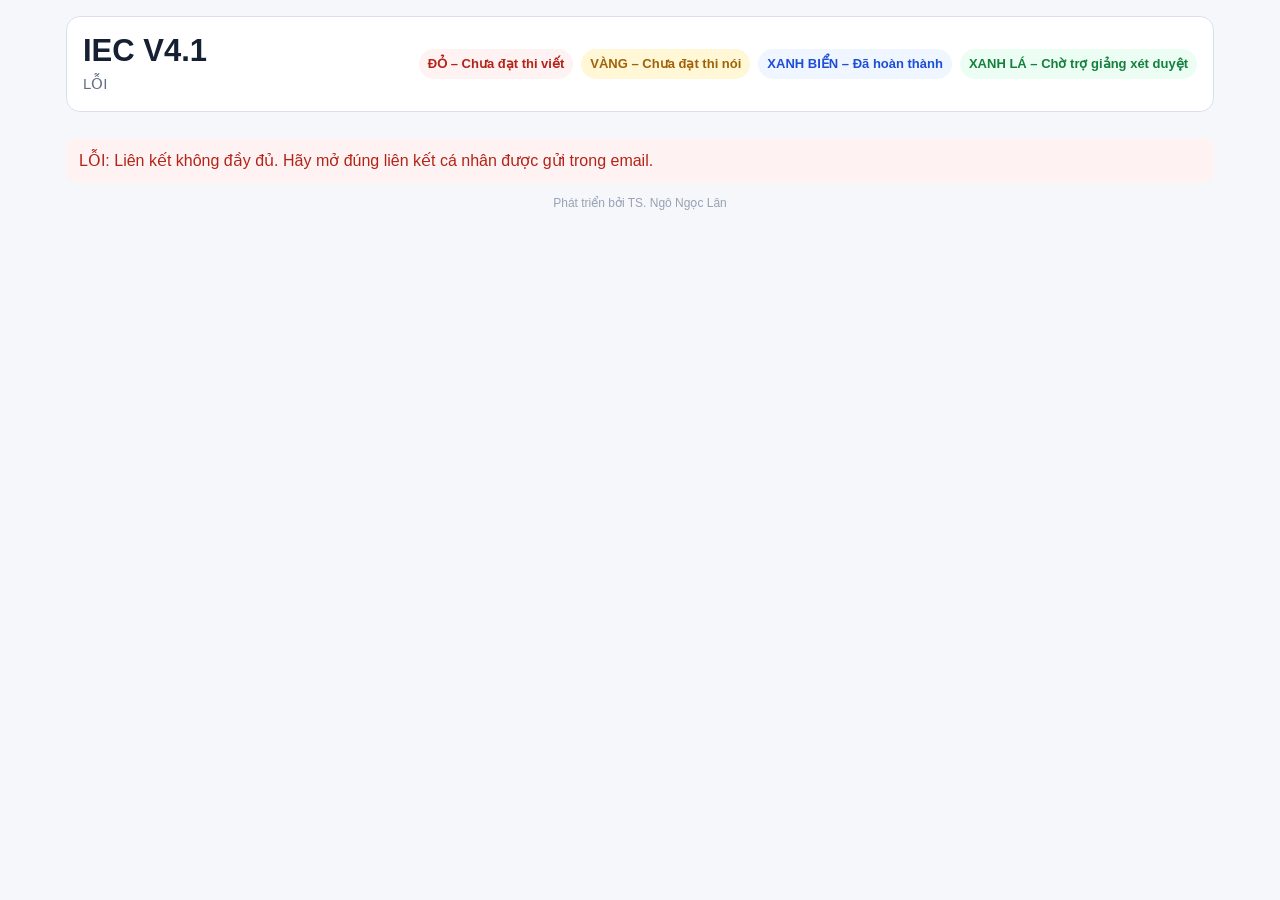
<file: final.html>
<!doctype html>
<html lang="vi">
<head>
  <meta charset="utf-8">
  <meta name="viewport" content="width=device-width,initial-scale=1">
  <meta name="referrer" content="no-referrer">
  <title>IEC V4.1 – Thi nói cuối</title>
  <link rel="stylesheet" href="styles.css?v=20261006.4">
  <script src="config.js?v=20261006.1"></script>
  <script src="common.js?v=20261007.11"></script>
</head>
<body>
<script>
(function(){
  if(qp('embed')==='1')return;
  var u=new URL('index.html',location.href);
  new URLSearchParams(location.search).forEach(function(v,k){u.searchParams.set(k,v)});
  u.searchParams.set('view','exam');
  u.searchParams.set('exam','final');
  location.replace(u.toString());
})();
</script>

<div class="wrap">
  <div class="card">
    <h1>THI NÓI CUỐI</h1>
    <div id="finalRule" class="sub">Chỉ kiểm tra các từ VÀNG còn lại.</div>
    <div id="meta" class="statusbar">Đang chuẩn bị...</div>
    <button id="startBtn">BẮT ĐẦU THI NÓI CUỐI</button>
    <div id="topMsg" class="msg"></div>
  </div>

  <div id="testCard" class="card hidden">
    <div id="progress" class="tag"></div>
    <div id="finalPrompt" class="bigword">---</div>
    <div id="timer" class="timer"></div>
    <div id="finalStatus" class="statusbar"></div>
    <div class="info-grid">
      <b>Máy nghe được</b><span id="heard">---</span>
      <b>Nói lại (lệnh AGAIN)</b><span id="again">---</span>
    </div>
  </div>

  <div id="resultCard" class="card hidden">
    <h2>KẾT QUẢ</h2>
    <div id="resultSummary"></div>
  </div>

  <div id="clipBox" class="card hidden">
    <h2>NỘP BÀI THI CUỐI</h2>
    <div id="clipRule" class="sub" style="margin-bottom:10px"><b>BẮT BUỘC:</b> Dán liên kết video của bài thi. Bài thi chỉ hoàn tất sau khi gửi liên kết thành công.</div>
    <input id="clipUrl" type="text" placeholder="Dán liên kết video https://...">
    <div class="row" style="margin-top:10px">
      <button id="clipBtn" disabled>NỘP BÀI THI CUỐI</button>
    </div>
    <div id="submitMsg" class="msg"></div>
  </div>

  <footer class="app-footer">Phát triển bởi TS. Ngô Ngọc Lân</footer>
</div>

<iframe name="submitFrame" class="hidden"></iframe>

<script>
let CTX,DATA,activePost='',clipPending=false;

const finalProgressEl=document.getElementById('progress');
const finalPromptEl=document.getElementById('finalPrompt');
const finalTimerEl=document.getElementById('timer');
const finalStatusEl=document.getElementById('finalStatus');
const finalHeardEl=document.getElementById('heard');
const finalAgainEl=document.getElementById('again');

function vietnameseText_(item){
  const value=item&&(item.vietnamese!=null?item.vietnamese:item.VIETNAMESE);
  return String(value==null?'':value).trim();
}

function inheritClientConfig(){
  try{
    if(window.parent&&window.parent!==window&&window.parent.IEC_V4_RUNTIME_CONFIG){
      IEC_CONFIG=window.parent.IEC_V4_RUNTIME_CONFIG;
      return true;
    }
  }catch(e){}
  return false;
}
async function ensureClientConfig(){
  if(IEC_CONFIG)return IEC_CONFIG;
  if(inheritClientConfig())return IEC_CONFIG;
  try{
    if(window.parent&&window.parent!==window){
      if(typeof window.parent.IEC_V4_ENSURE_CONFIG==='function')await window.parent.IEC_V4_ENSURE_CONFIG();
      else if(window.parent.IEC_V4_CONFIG_PROMISE)await window.parent.IEC_V4_CONFIG_PROMISE;
      if(inheritClientConfig())return IEC_CONFIG;
    }
  }catch(e){}
  return loadClientConfig();
}
function configuredMaxRestart(){
  const v=Number(IEC_CONFIG&&IEC_CONFIG.MAX_RESTART);
  return Number.isFinite(v)?Math.max(0,Math.floor(v)):1;
}
function updateRule(max){
  finalRule.textContent=
    'Chỉ kiểm tra các từ VÀNG còn lại · Tối đa '+(Number.isFinite(Number(max))&&Number(max)>0?Math.floor(Number(max)):'—')+' lần thi mỗi ngày';
}
function showIosSpeakGuide(){
  return new Promise(resolve=>{
    const isChrome=/CriOS/i.test(String(navigator.userAgent||''));
    const old=document.getElementById('iosSpeakGuideOverlay');
    if(old)old.remove();

    const overlay=document.createElement('div');
    overlay.id='iosSpeakGuideOverlay';
    overlay.style.cssText='position:fixed;inset:0;z-index:99999;background:rgba(0,0,0,.58);display:flex;align-items:center;justify-content:center;padding:18px;';

    const box=document.createElement('div');
    box.style.cssText='width:min(440px,100%);background:#fff;border-radius:16px;padding:20px;box-shadow:0 18px 50px rgba(0,0,0,.28);text-align:left;';

    const title=document.createElement('h3');
    title.textContent='THI NÓI TRÊN iPHONE / iPAD';
    title.style.cssText='margin:0 0 12px;font-size:20px;text-align:center;';

    const body=document.createElement('div');
    body.style.cssText='font-size:16px;line-height:1.55;';
    body.innerHTML=
      '<div style="margin-bottom:8px">Để THI NÓI hoạt động ổn định:</div>'+
      '<div>1. Mở bài bằng <b>Google Chrome</b>.</div>'+
      '<div>2. Bật micrô: <b>Cài đặt → Ứng dụng → Chrome → Micrô → Bật</b>.</div>'+
      '<div style="margin-top:8px"><b>Không dùng Safari cho phần THI NÓI.</b></div>';

    if(!isChrome){
      const warn=document.createElement('div');
      warn.style.cssText='margin-top:14px;padding:10px 12px;border-radius:10px;background:#fff4e5;color:#9a3412;font-weight:700;';
      warn.textContent='Trang hiện tại không mở bằng Chrome. Hãy đóng trang này và mở lại liên kết bằng Google Chrome.';
      body.appendChild(warn);
    }

    const btn=document.createElement('button');
    btn.type='button';
    btn.textContent=isChrome?'ĐÃ HIỂU – VÀO THI':'ĐÓNG – MỞ LẠI BẰNG CHROME';
    btn.style.cssText='width:100%;margin-top:18px;padding:13px 14px;font-size:16px;font-weight:800;border:0;border-radius:10px;cursor:pointer;';
    btn.onclick=()=>{overlay.remove();resolve(isChrome);};

    box.appendChild(title);box.appendChild(body);box.appendChild(btn);
    overlay.appendChild(box);document.body.appendChild(overlay);
  });
}
async function ensureIosSpeakReady(){
  if(typeof ttsIsIOS!=='function'||!ttsIsIOS())return true;

  const mayContinue=await showIosSpeakGuide();
  if(!mayContinue){
    setMsg(topMsg,'Trên iPhone/iPad, hãy mở bài bằng Google Chrome trước khi THI NÓI.','err');
    return false;
  }

  if(navigator.mediaDevices&&typeof navigator.mediaDevices.getUserMedia==='function'){
    try{
      const stream=await navigator.mediaDevices.getUserMedia({audio:true});
      stream.getTracks().forEach(t=>t.stop());
    }catch(e){
      setMsg(topMsg,'Chưa có quyền micrô cho Chrome. Vào Cài đặt → Ứng dụng → Chrome → Micrô → Bật, rồi thử lại.','err');
      return false;
    }
  }
  return true;
}
async function startFinal(){
  startBtn.disabled=true;
  resultCard.classList.add('hidden');
  setMsg(topMsg,'Đang tải danh sách VÀNG...');

  try{
    const cfgPromise=ensureClientConfig();
    DATA=await jsonp(
      API_BASE+'?api=final-data&class='+encodeURIComponent(CTX.classId)+
      '&student='+encodeURIComponent(CTX.studentId)+
      '&run='+encodeURIComponent(CTX.runId)+
      '&token='+encodeURIComponent(CTX.token)
    );
    if(!DATA||DATA.ok===false)throw new Error(DATA&&DATA.error||'Không tải được bài thi nói cuối');
    await cfgPromise;

    const used=Number(DATA.attempts&&DATA.attempts.used||0);
    const max=Number(DATA.attempts&&DATA.attempts.max||0);
    updateRule(max);

    if(DATA.submitted){
      meta.textContent='NGÀY '+DATA.run.programDay+' · Đã dùng '+used+'/'+max+' lần thi';
      startBtn.classList.add('hidden');
      topMsg.textContent='';
      showSubmitted(DATA);
      return;
    }

    if(DATA.empty){
      meta.textContent='NGÀY '+DATA.run.programDay+' · Không còn VÀNG';
      startBtn.classList.add('hidden');
      setMsg(topMsg,DATA.message||'Không có từ VÀNG cần thi.','ok');
      return;
    }

    // Một phiên FINAL đang hoạt động luôn cần clip mới khi thực sự kết thúc.
    // Không để localStorage của FINAL cũ khóa nhầm lượt đang thi/reopened.
    resetClipForActiveFinal();

    if(!(await ensureIosSpeakReady())){
      startBtn.disabled=false;
      return;
    }

    meta.textContent=
      'NGÀY '+DATA.run.programDay+
      ' · '+DATA.totalCount+' từ VÀNG'+
      ' · Lần thi '+Number(DATA.attemptNo||used+1)+'/'+max;

    topMsg.textContent='';
    startBtn.classList.add('hidden');
    testCard.classList.remove('hidden');

    const results=await runOfficialSpeechTest(
      DATA.words,DATA.profile,DATA.contextPhrases,
      {
        beforeWord:(w,i,n)=>{
          finalProgressEl.textContent=(i+1)+' / '+n;
          finalPromptEl.textContent=vietnameseText_(w);
          finalHeardEl.textContent='---';
          finalStatusEl.textContent='CHUẨN BỊ';
          finalTimerEl.textContent='';
          finalTimerEl.style.color='';
          finalAgainEl.textContent='Có thể nói '+String(IEC_CONFIG.RESTART_WORD||'AGAIN')+
            ' tối đa '+configuredMaxRestart()+' lần trong cửa phản xạ';
        },
        status:(st,h,info)=>{
          finalStatusEl.textContent=st;
          finalHeardEl.textContent=h||'---';
          finalAgainEl.textContent='AGAIN '+Number(info.restartCount||0)+' / '+configuredMaxRestart();
        },
        timer:(t)=>{
          const sec=Math.max(0,Number(t&&t.remainingSec)||0);
          finalTimerEl.textContent='⏱ '+String(t&&t.label||'THỜI GIAN')+' · '+sec.toFixed(1)+' s';
          finalTimerEl.style.color=(t&&t.urgent)?'#b42318':'';
        },
        afterWord:()=>{
          finalStatusEl.textContent='ĐÃ GHI NHẬN · hệ thống sẽ chấm sau khi kết thúc bài';
          finalTimerEl.textContent='✓ ĐÃ CHỐT';
          finalTimerEl.style.color='';
        }
      }
    );

    // UX/PERFORMANCE: hiện ô KẾT QUẢ ngay khi phần nói kết thúc.
    // Số liệu chính thức vẫn chỉ lấy từ backend sau khi lưu thành công.
    testCard.classList.add('hidden');
    resultCard.classList.remove('hidden');
    resultSummary.className='msg';
    resultSummary.textContent='Đang lưu và cập nhật kết quả...';
    activePost='FINAL';
    setMsg(topMsg,'Đang lưu và cập nhật kết quả...');
    postPayload({
      api:'final-submit',
      classId:CTX.classId,studentId:CTX.studentId,runId:CTX.runId,token:CTX.token,
      sessionId:DATA.sessionId,results:results
    });
  }catch(e){
    startBtn.disabled=false;
    setMsg(topMsg,'LỖI: '+String(e.message||e),'err');
  }
}
function resultHtml(d){
  return '<div class="status-kpis" style="grid-template-columns:repeat(3,minmax(0,1fr));margin-top:12px">'+
    '<div class="status-kpi blue"><span>XANH BIỂN — Đã hoàn thành</span><b>'+Number(d.blue||0)+'</b></div>'+
    '<div class="status-kpi green"><span>XANH LÁ — Chờ trợ giảng xét duyệt</span><b>'+Number(d.green||0)+'</b></div>'+
    '<div class="status-kpi yellow"><span>VÀNG — Chưa đạt thi nói</span><b>'+Number(d.yellow||0)+'</b></div>'+
  '</div>';
}
function showSubmitted(d){
  resultCard.classList.remove('hidden');
  resultSummary.className='';
  resultSummary.innerHTML=resultHtml(d);

  if(d.clipRequired){
    clipBox.classList.remove('hidden');
    const deadline=String(d.finalSubmitDeadline||(d.run&&d.run.finalSubmitDeadline)||(d.run&&d.run.clipDeadline)||'23:59');
    clipRule.innerHTML='<b>BẮT BUỘC:</b> Dán liên kết video và bấm <b>NỘP BÀI THI CUỐI</b> trước '+deadline+':59. Bài thi chưa hoàn tất nếu chưa gửi link.';
    if(d.clipSaved)applyClipLocked(d.clipUrl||'');
    else if(d.finalSubmitOpen===false){clipBtn.disabled=true;clipUrl.readOnly=true;setMsg(submitMsg,'ĐÃ QUÁ HẠN NỘP BÀI THI CUỐI.','err');}
    else clipBtn.disabled=false;
  }else{
    clipBox.classList.add('hidden');
  }
}
function clipKey(){
  return 'IEC_V4_CLIP::'+CTX.classId+'::'+CTX.studentId+'::'+CTX.runId;
}
function applyClipLocked(url){
  clipBtn.dataset.locked='1';
  clipBtn.disabled=true;
  clipUrl.readOnly=true;
  if(url&&!clipUrl.value)clipUrl.value=url;
  clipBtn.textContent='ĐÃ NỘP BÀI THI CUỐI ✓';
  setMsg(submitMsg,'ĐÃ NỘP BÀI THI CUỐI KÈM LIÊN KẾT VIDEO.','ok');
}
function restoreClipState(){
  try{
    const u=localStorage.getItem(clipKey());
    if(u)applyClipLocked(u);
  }catch(e){}
}
function resetClipForActiveFinal(){
  try{localStorage.removeItem(clipKey());}catch(e){}
  clipPending=false;
  clipBox.classList.add('hidden');
  clipBtn.dataset.locked='';
  clipBtn.disabled=true;
  clipBtn.textContent='NỘP BÀI THI CUỐI';
  clipUrl.readOnly=false;
  clipUrl.value='';
  submitMsg.textContent='';
}
function submitClip(){
  const u=String(clipUrl.value||'').trim();
  if(clipBtn.dataset.locked==='1'||clipPending)return;
  if(!/^https?:\/\//i.test(u)){
    alert('BẮT BUỘC dán liên kết video hợp lệ bắt đầu bằng http/https trước khi nộp bài thi cuối.');
    return;
  }

  clipPending=true;
  activePost='CLIP';
  clipBtn.disabled=true;
  clipUrl.readOnly=true;
  clipBtn.textContent='ĐANG NỘP BÀI...';
  setMsg(submitMsg,'Đang nộp bài thi cuối kèm liên kết video...');

  postPayload({
    api:'clip-submit',
    classId:CTX.classId,studentId:CTX.studentId,runId:CTX.runId,token:CTX.token,
    clipUrl:u
  });
}
function handleBackend(e){
  const d=e.data;
  if(!d||typeof d!=='object'||d.ok===undefined)return;

  if(!d.ok){
    if(activePost==='CLIP'){
      clipPending=false;
      clipBtn.disabled=false;
      clipUrl.readOnly=false;
      clipBtn.textContent='NỘP BÀI THI CUỐI';
      setMsg(submitMsg,'LỖI HỆ THỐNG: '+String(d.error||'Không xác định'),'err');
    }else if(activePost==='FINAL'){
      setMsg(topMsg,'LỖI HỆ THỐNG: '+String(d.error||'Không xác định'),'err');
      resultCard.classList.remove('hidden');
      resultSummary.className='msg err';
      resultSummary.textContent='Không lưu được kết quả. Lượt thi chưa được xác nhận.';
    }
    return;
  }

  if(d.clipSaved){
    clipPending=false;
    try{localStorage.setItem(clipKey(),d.clipUrl||clipUrl.value);}catch(e){}
    applyClipLocked(d.clipUrl||'');
    return;
  }

  if(activePost==='FINAL'){
    topMsg.textContent='';
    resultCard.classList.remove('hidden');
    resultSummary.className='';
    resultSummary.innerHTML=resultHtml(d);

    const used=Number(d.attempts&&d.attempts.used||0);
    const max=Number(d.attempts&&d.attempts.max||0);
    const remaining=Number(d.attempts&&d.attempts.remaining||0);
    const yellow=Number(d.yellow||0);

    if(!d.finalStageDone&&yellow>0&&remaining>0){
      meta.textContent=
        'NGÀY '+DATA.run.programDay+
        ' · Đã dùng '+used+'/'+max+' lần thi'+
        ' · Còn '+yellow+' từ VÀNG';

      setMsg(
        topMsg,
        'Đã lưu lần thi '+used+'/'+max+
        ' · Còn '+yellow+' từ VÀNG. Bạn có thể thi lần tiếp theo.',
        'ok'
      );

      startBtn.textContent='THI LẦN TIẾP THEO';
      startBtn.classList.remove('hidden');
      startBtn.disabled=false;
      testCard.classList.add('hidden');
      clipBox.classList.add('hidden');

      DATA=null;
      activePost='';
      return;
    }

    meta.textContent=
      'NGÀY '+DATA.run.programDay+
      ' · Đã dùng '+used+'/'+max+' lần thi · ĐÃ KẾT THÚC';

    const deadline=String(d.finalSubmitDeadline||(DATA.run&&DATA.run.finalSubmitDeadline)||(DATA.run&&DATA.run.clipDeadline)||'23:59');
    setMsg(topMsg,d.clipRequired?'Đã hoàn thành phần thi nói. BẮT BUỘC gửi link video và bấm NỘP BÀI THI CUỐI trước '+deadline+':59.':'Bài thi nói cuối đã hoàn thành.','ok');
    startBtn.classList.add('hidden');
    testCard.classList.add('hidden');

    if(d.clipRequired){
      clipBox.classList.remove('hidden');
      clipRule.innerHTML='<b>BẮT BUỘC:</b> Dán liên kết video và bấm <b>NỘP BÀI THI CUỐI</b> trước '+deadline+':59. Bài thi chưa hoàn tất nếu chưa gửi link.';
      if(d.finalSubmitOpen===false){clipBtn.disabled=true;clipUrl.readOnly=true;setMsg(submitMsg,'ĐÃ QUÁ HẠN NỘP BÀI THI CUỐI.','err');}
      else clipBtn.disabled=false;
    }else{
      clipBox.classList.add('hidden');
    }

    activePost='';
  }
}

document.addEventListener('DOMContentLoaded',async function(){
  window.addEventListener('message',handleBackend);
  startBtn.onclick=startFinal;
  clipBtn.onclick=submitClip;

  try{
    CTX=requireContext();
    meta.textContent='Sẵn sàng';
    restoreClipState();
    ensureClientConfig().then(function(){
      const max=Number(IEC_CONFIG&&IEC_CONFIG.FINAL_LAST_MAX_ATTEMPTS);
      updateRule(max);
      meta.textContent='Sẵn sàng · tối đa '+(Number.isFinite(max)&&max>0?Math.floor(max):'—')+' lần thi/ngày';
    }).catch(function(e){
      setMsg(topMsg,String(e.message||e),'err');
      startBtn.disabled=true;
    });
  }catch(e){
    setMsg(topMsg,String(e.message||e),'err');
    startBtn.disabled=true;
  }
});
</script>
</body>
</html>
</file>
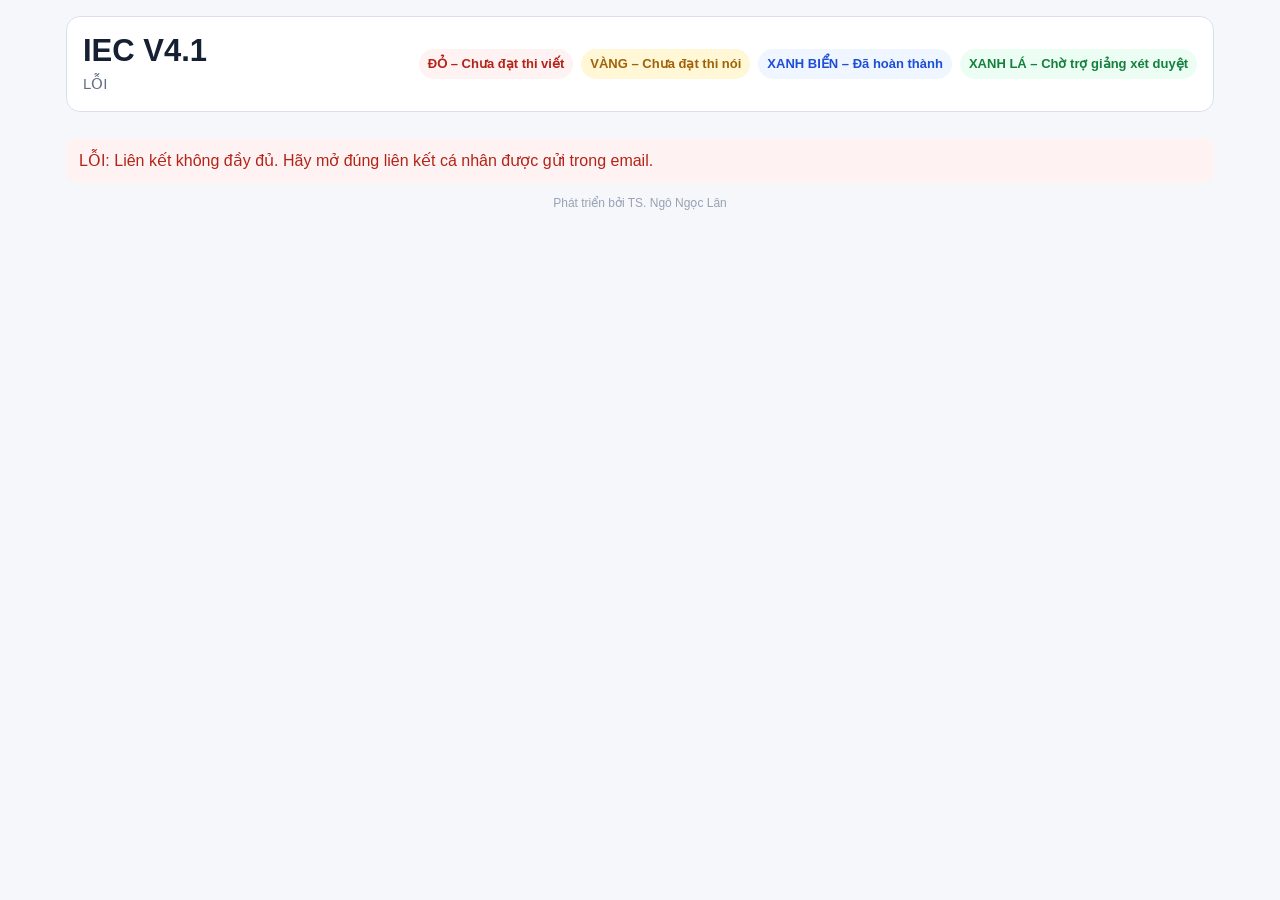
<file: morning.html>
<!doctype html>
<html lang="vi">
<head>
  <meta charset="utf-8">
  <meta name="viewport" content="width=device-width,initial-scale=1">
  <meta name="referrer" content="no-referrer">
  <title>IEC V4.1 – Bài thi viết sáng</title>
  <link rel="stylesheet" href="styles.css?v=20261006.5">
  <script src="config.js?v=20261006.1"></script>
  <script src="common.js?v=20261007.11"></script>
</head>
<body>
<script>
(function(){
  if(qp('embed')==='1')return;
  var u=new URL('index.html',location.href);
  new URLSearchParams(location.search).forEach(function(v,k){u.searchParams.set(k,v)});
  u.searchParams.set('view','exam');
  u.searchParams.set('exam','morning');
  location.replace(u.toString());
})();
</script>

<div class="wrap">
  <div class="card">
    <h1>BÀI THI VIẾT SÁNG</h1>
    <div id="morningRule" class="sub">TỪ MỚI + ĐỎ CŨ · phải đạt viết trước khi được thi nói</div>
    <div id="meta" class="statusbar">Đang tải bài thi...</div>
  </div>

  <div id="testCard" class="card hidden">
    <div class="section-head">
      <div>
        <h2 id="testTitle">Bài thi viết</h2>
        <div class="muted">Nhập thuật ngữ tiếng Anh tương ứng. Viết đúng → VÀNG; viết chưa đúng → ĐỎ.</div>
      </div>
    </div>
    <div id="questions"></div>
    <button id="submitBtn">NỘP BÀI VIẾT</button>
    <div id="msg" class="msg"></div>
  </div>

  <div id="resultCard" class="card hidden">
    <h2>Kết quả lần thi</h2>
    <div id="resultMsg" class="msg ok"></div>
    <button id="nextBtn" class="hidden">THI LẦN TIẾP THEO</button>
  </div>

  <div id="doneCard" class="card hidden">
    <h2>CA SÁNG ĐÃ HOÀN THÀNH</h2>
    <div id="doneMsg" class="msg ok">Bài thi viết đã được lưu.</div>
  </div>

  <footer class="app-footer">Phát triển bởi TS. Ngô Ngọc Lân</footer>
</div>

<iframe name="submitFrame" class="hidden"></iframe>

<script>
let CTX,DATA;

function vietnameseText_(item){
  const value=item&&(item.vietnamese!=null?item.vietnamese:item.VIETNAMESE);
  return String(value==null?'':value).trim();
}

function hideAll(){
  testCard.classList.add('hidden');
  resultCard.classList.add('hidden');
  doneCard.classList.add('hidden');
}
async function loadData(){
  hideAll();
  meta.textContent='Đang tải bài thi...';

  DATA=await jsonp(
    API_BASE+'?api=morning-data&class='+encodeURIComponent(CTX.classId)+
    '&student='+encodeURIComponent(CTX.studentId)+
    '&run='+encodeURIComponent(CTX.runId)+
    '&token='+encodeURIComponent(CTX.token)
  );
  if(!DATA||DATA.ok===false)throw new Error(DATA&&DATA.error||'Không tải được bài thi viết sáng');

  const used=Number(DATA.attempts&&DATA.attempts.used||0);
  const max=Number(DATA.attempts&&DATA.attempts.max||0);
  const remaining=Number(DATA.attempts&&DATA.attempts.remaining||0);

  morningRule.textContent='TỪ MỚI + ĐỎ CŨ · lần sau chỉ thi lại nội dung chưa đạt viết';

  if(DATA.completed){
    meta.textContent='NGÀY '+DATA.run.programDay+' · Đã dùng '+used+'/'+max+' lần thi';
    doneMsg.textContent=DATA.message||'Không còn nội dung cần thi lại trong CA SÁNG.';
    doneCard.classList.remove('hidden');
    return;
  }

  meta.textContent=
    'NGÀY '+DATA.run.programDay+
    ' · Lần thi '+Math.min(max,used+1)+'/'+max+
    ' · '+DATA.count+' nội dung';

  renderWriteTest();
}
function renderWriteTest(){
  questions.innerHTML='';
  (DATA.items||[]).forEach(function(it,i){
    const r=document.createElement('div');
    r.className='test-row';
    r.innerHTML=
      '<div class="num">'+String(i+1).padStart(2,'0')+'</div>'+
      '<div><div class="vn"></div><div class="tag"></div></div>'+
      '<input type="text" autocomplete="off" autocapitalize="none" spellcheck="false" placeholder="Nhập thuật ngữ tiếng Anh">';
    r.querySelector('.vn').textContent=vietnameseText_(it);
    r.querySelector('.tag').textContent=(it.writeSource||'')+' · '+it.contentId;
    r.querySelector('input').dataset.contentId=it.contentId;
    questions.appendChild(r);
  });

  submitBtn.disabled=false;
  submitBtn.textContent='NỘP BÀI VIẾT';
  msg.textContent='';
  testTitle.textContent=
    'Bài thi viết · Lần '+Math.min(
      Number(DATA.attempts&&DATA.attempts.max||0),
      Number(DATA.attempts&&DATA.attempts.used||0)+1
    )+'/'+Number(DATA.attempts&&DATA.attempts.max||0);
  testCard.classList.remove('hidden');
  const first=questions.querySelector('input');
  if(first)setTimeout(()=>first.focus(),50);
}
function submitMorning(){
  const answers=[...questions.querySelectorAll('input')].map(function(x){
    return {contentId:x.dataset.contentId,answer:x.value.trim()};
  });

  submitBtn.disabled=true;
  setMsg(msg,'Đang lưu bài viết...');
  postPayload({
    api:'morning-submit',
    classId:CTX.classId,
    studentId:CTX.studentId,
    runId:CTX.runId,
    token:CTX.token,
    answers:answers,
    clientKey:clientKey('MORNING')
  });
}
function showDone(text){
  testCard.classList.add('hidden');
  resultCard.classList.add('hidden');
  doneMsg.textContent=text;
  doneCard.classList.remove('hidden');
}
function handleMessage(e){
  const d=e.data;
  if(!d||typeof d!=='object'||d.ok===undefined)return;

  if(!d.ok){
    submitBtn.disabled=false;
    setMsg(msg,'LỖI: '+String(d.error||'Không xác định'),'err');
    return;
  }

  const used=Number(d.attempts&&d.attempts.used||0);
  const max=Number(d.attempts&&d.attempts.max||0);
  const remaining=Number(d.attempts&&d.attempts.remaining||0);
  const red=Number(d.repairNeeded||0);

  [...questions.querySelectorAll('input')].forEach(x=>x.disabled=true);
  submitBtn.disabled=true;
  submitBtn.textContent='ĐÃ LƯU';

  testCard.classList.add('hidden');
  resultMsg.textContent=
    'Đã lưu lần thi '+used+'/'+max+
    ' · Đạt viết: '+Number(d.pass||0)+
    ' · Còn ĐỎ: '+red+'.';
  resultCard.classList.remove('hidden');

  if(red>0&&remaining>0){
    nextBtn.classList.remove('hidden');
    nextBtn.disabled=false;
    nextBtn.textContent='THI LẦN TIẾP THEO · CÒN '+red+' ĐỎ';
    meta.textContent='NGÀY '+(DATA&&DATA.run?DATA.run.programDay:'')+
      ' · Đã dùng '+used+'/'+max+' lần thi · Còn '+red+' nội dung ĐỎ';
    return;
  }

  nextBtn.classList.add('hidden');
  const text=red===0
    ? 'Không còn nội dung ĐỎ. CA SÁNG đã hoàn thành.'
    : 'Đã sử dụng hết '+max+' lần thi. Còn '+red+' nội dung ĐỎ để tiếp tục xử lý ở CA GIỮA NGÀY.';
  setTimeout(()=>showDone(text),350);
}

document.addEventListener('DOMContentLoaded',async function(){
  window.addEventListener('message',handleMessage);
  submitBtn.onclick=submitMorning;
  nextBtn.onclick=async function(){
    nextBtn.disabled=true;
    try{await loadData();}
    catch(e){nextBtn.disabled=false;resultMsg.className='msg err';resultMsg.textContent='LỖI: '+String(e.message||e);}
  };

  try{
    CTX=requireContext();
    await loadData();
  }catch(e){
    meta.textContent='LỖI: '+String(e.message||e);
  }
});
</script>
</body>
</html>
</file>
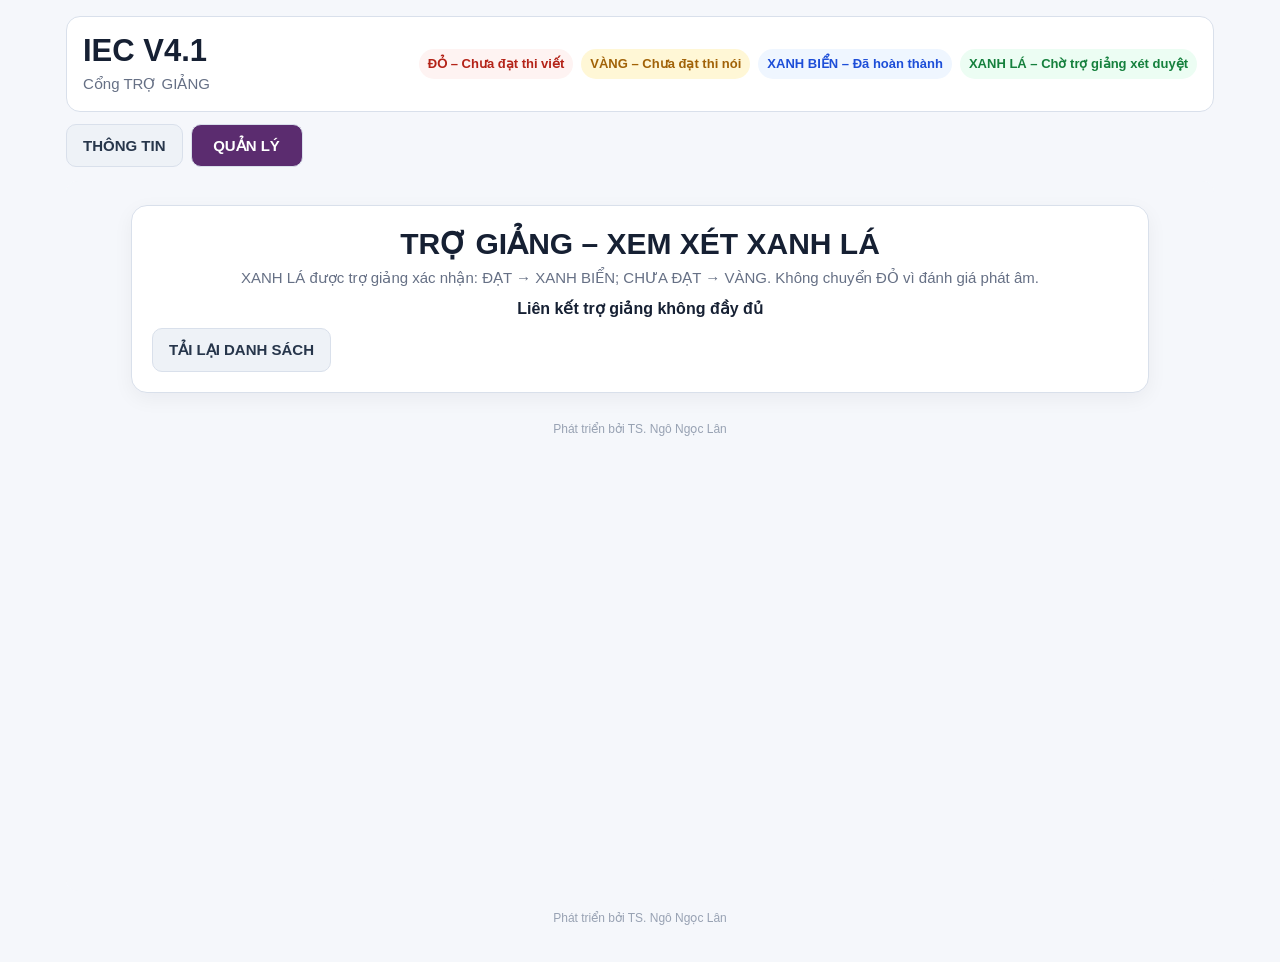
<file: ta-review.html>
<!doctype html><html lang="vi"><head><meta charset="utf-8"><meta name="viewport" content="width=device-width,initial-scale=1"><meta name="referrer" content="no-referrer"><title>IEC V4 – Trợ giảng xem xét</title><link rel="stylesheet" href="styles.css?v=20261007.12"><script src="config.js?v=20261006.1"></script><script src="common.js?v=20261007.12"></script></head><body><script>(function(){if(qp('embed')==='1')return;var u=new URL('index.html',location.href);new URLSearchParams(location.search).forEach(function(v,k){u.searchParams.set(k,v)});u.searchParams.set('role','ta');u.searchParams.set('view','manage');location.replace(u.toString());})();</script><div class="wrap">
<div class="card"><h1>TRỢ GIẢNG – XEM XÉT XANH LÁ</h1><div class="sub">XANH LÁ được trợ giảng xác nhận: ĐẠT → XANH BIỂN; CHƯA ĐẠT → VÀNG. Không chuyển ĐỎ vì đánh giá phát âm.</div><div id="meta" class="statusbar"></div><div id="saveMsg" class="msg hidden"></div><button id="reload" class="secondary">TẢI LẠI DANH SÁCH</button></div>
<div id="work" class="card hidden"><div class="tag" id="progress"></div><h2 id="word"></h2><div class="muted" id="student"></div><video id="video" controls playsinline style="width:100%;max-height:420px;margin-top:12px"></video><div style="margin-top:12px"><label>Nhận xét TA</label><textarea id="comment" rows="3" placeholder="Nhận xét ngắn cho sinh viên"></textarea><div class="row" style="margin-top:10px"><button id="blue" class="blueAction">XANH BIỂN – ĐẠT</button><button id="yellow" class="yellow">VÀNG – CHƯA ĐẠT, LUYỆN LẠI</button></div></div><div id="msg" class="msg"></div></div>
<div id="empty" class="card hidden"><h2 id="emptyTitle">Không có XANH LÁ chờ xem xét</h2><div id="emptyMsg" class="msg ok">Hàng chờ hiện đang trống.</div></div>
<footer class="app-footer">Phát triển bởi TS. Ngô Ngọc Lân</footer></div><iframe name="submitFrame" class="hidden"></iframe><script>
const CLASS=qp('class'),TOKEN=qp('token');
let QUEUE=[],QUEUE_META={waitingTotal:0,waitingForClip:0,readyCount:0,clipRequired:false,reviewer:'Trợ giảng'},TOTAL_AT_LOAD=0,DECIDED_LOCAL=0;
let SAVE_QUEUE=[],SAVE_ACTIVE=null,SAVE_ERRORS=0,RELOAD_AFTER_SAVE=false;
const meta=document.getElementById('meta'),saveMsg=document.getElementById('saveMsg'),work=document.getElementById('work'),empty=document.getElementById('empty'),emptyTitle=document.getElementById('emptyTitle'),emptyMsg=document.getElementById('emptyMsg'),reload=document.getElementById('reload'),blue=document.getElementById('blue'),yellow=document.getElementById('yellow'),comment=document.getElementById('comment'),msg=document.getElementById('msg');

document.addEventListener('DOMContentLoaded',async()=>{
  window.addEventListener('message',handleMessage);
  window.addEventListener('beforeunload',function(e){if(pendingSaveCount()>0){e.preventDefault();e.returnValue='';}});
  reload.onclick=()=>{if(pendingSaveCount()>0){RELOAD_AFTER_SAVE=true;setPersistentMsg('Đang lưu '+pendingSaveCount()+' quyết định. Danh sách sẽ tự tải lại khi lưu xong.');return}loadQueue()};
  blue.onclick=()=>submitDecision('BLUE');yellow.onclick=()=>submitDecision('YELLOW');
  try{if(!CLASS||!TOKEN)throw new Error('Liên kết trợ giảng không đầy đủ');await loadQueue()}catch(e){meta.textContent=String(e.message||e)}
});

function pendingSaveCount(){return SAVE_QUEUE.length+(SAVE_ACTIVE?1:0)}
function updateMeta(){
  meta.textContent=CLASS+' · '+String(QUEUE_META.reviewer||'Trợ giảng')+' · XANH LÁ: '+QUEUE_META.waitingTotal+' · Sẵn sàng chấm: '+QUEUE_META.readyCount+(QUEUE_META.waitingForClip?' · Chờ video: '+QUEUE_META.waitingForClip:'')+(pendingSaveCount()?' · Đang lưu nền: '+pendingSaveCount():'');
}
function setPersistentMsg(text,kind){saveMsg.className='msg'+(kind?' '+kind:'');saveMsg.textContent=String(text||'');saveMsg.classList.toggle('hidden',!text)}

async function loadQueue(){
  if(pendingSaveCount()>0){RELOAD_AFTER_SAVE=true;return}
  setMsg(msg,'');setPersistentMsg('');
  const d=await jsonp(API_BASE+'?api=ta-queue&class='+encodeURIComponent(CLASS)+'&token='+encodeURIComponent(TOKEN));
  if(!d||d.ok===false)throw new Error(d&&d.error||'Không tải được hàng chờ XANH LÁ');
  QUEUE=d.items||[];TOTAL_AT_LOAD=QUEUE.length;DECIDED_LOCAL=0;
  QUEUE_META={waitingTotal:Number(d.waitingTotal!==undefined?d.waitingTotal:QUEUE.length),waitingForClip:Number(d.waitingForClip||0),readyCount:Number(d.readyCount!==undefined?d.readyCount:QUEUE.length),clipRequired:d.clipRequired===true,reviewer:String(d.reviewer||'Trợ giảng')};
  updateMeta();render();
}

function render(){
  comment.value='';blue.disabled=false;yellow.disabled=false;setMsg(msg,'');updateMeta();
  if(!QUEUE.length){
    work.classList.add('hidden');empty.classList.remove('hidden');
    if(pendingSaveCount()>0){
      emptyTitle.textContent='ĐANG LƯU QUYẾT ĐỊNH';
      emptyMsg.textContent='Bạn đã chấm xong danh sách trên màn hình. Hệ thống đang lưu '+pendingSaveCount()+' quyết định ở nền; không cần chờ giữa từng câu.';
    }else if(QUEUE_META.waitingForClip>0){
      emptyTitle.textContent='XANH LÁ ĐANG CHỜ VIDEO';
      emptyMsg.textContent='Có '+QUEUE_META.waitingForClip+' nội dung XANH LÁ chưa có liên kết video. Sau khi sinh viên nộp video, các nội dung này sẽ tự xuất hiện để trợ giảng chấm.';
    }else{
      emptyTitle.textContent='Không có XANH LÁ chờ xem xét';emptyMsg.textContent='Hàng chờ hiện đang trống.';
    }
    return;
  }
  empty.classList.add('hidden');work.classList.remove('hidden');
  const x=QUEUE[0],shown=Math.min(TOTAL_AT_LOAD,DECIDED_LOCAL+1);
  progress.textContent=shown+' / '+TOTAL_AT_LOAD;word.textContent=x.english||x.contentId||'';student.textContent='Sinh viên: '+String(x.studentId||'')+' · Ngày '+String(x.programDay||'');video.src=x.clipUrl||'';
}

function submitDecision(decision){
  if(!QUEUE.length)return;
  const x=QUEUE.shift(),com=comment.value.trim();DECIDED_LOCAL++;
  SAVE_QUEUE.push({task:x,decision:decision,comment:com,postId:''});
  setPersistentMsg('ĐÃ GHI NHẬN TRÊN MÀN HÌNH · đang lưu nền '+pendingSaveCount()+' mục. Chỉ đóng trang khi hiện ĐÃ LƯU XONG.','ok');
  render();drainSaveQueue();
}

function drainSaveQueue(){
  if(SAVE_ACTIVE||!SAVE_QUEUE.length){
    if(!SAVE_ACTIVE&&!SAVE_QUEUE.length){
      updateMeta();
      if(RELOAD_AFTER_SAVE||!QUEUE.length){RELOAD_AFTER_SAVE=false;loadQueue().catch(function(e){setPersistentMsg('LỖI tải lại danh sách: '+String(e.message||e),'err')})}
    }
    return;
  }
  SAVE_ACTIVE=SAVE_QUEUE.shift();
  SAVE_ACTIVE.postId=postPayload({api:'ta-review-submit',classId:CLASS,token:TOKEN,reviewId:SAVE_ACTIVE.task.reviewId,decision:SAVE_ACTIVE.decision,errorTag:'',comment:SAVE_ACTIVE.comment});
  updateMeta();
}

function handleMessage(e){
  const d=e.data;if(!d||typeof d!=='object'||d.ok===undefined)return;
  const id=String(d.__iecPostId||'');if(!SAVE_ACTIVE||!id||id!==SAVE_ACTIVE.postId)return;
  const job=SAVE_ACTIVE;SAVE_ACTIVE=null;
  if(!d.ok){
    SAVE_ERRORS++;QUEUE.push(job.task);DECIDED_LOCAL=Math.max(0,DECIDED_LOCAL-1);
    setPersistentMsg('LỖI lưu "'+String(job.task.english||job.task.contentId||'')+'": '+String(d.error||'Không xác định')+'. Mục này đã được đưa lại cuối danh sách để chấm lại.','err');
    render();drainSaveQueue();return;
  }
  QUEUE_META.readyCount=Math.max(0,QUEUE_META.readyCount-1);QUEUE_META.waitingTotal=Math.max(0,QUEUE_META.waitingTotal-1);
  if(SAVE_ERRORS===0)setPersistentMsg(pendingSaveCount()?'Đã lưu · còn '+pendingSaveCount()+' quyết định đang lưu nền.':'ĐÃ LƯU XONG · có thể đóng/chuyển trang.','ok');
  updateMeta();render();drainSaveQueue();
}
</script></body></html>
</file>
<file: styles.css>
:root{--bg:#f5f7fb;--card:#fff;--text:#162033;--muted:#667085;--line:#d9e0eb;--accent:#5b2c6f;--accent2:#7d3c98;--good:#0f766e;--warn:#a16207;--bad:#b42318;--green:#15803d;--blue:#1d4ed8}
*{box-sizing:border-box}body{margin:0;font-family:Arial,Helvetica,sans-serif;background:var(--bg);color:var(--text)}.wrap{max-width:1050px;margin:24px auto;padding:0 16px}.card{background:var(--card);border:1px solid var(--line);border-radius:16px;padding:20px;box-shadow:0 6px 20px rgba(16,24,40,.05);margin-bottom:16px}h1{font-size:28px;margin:0 0 6px}h2{font-size:21px;margin:0 0 14px}h3{margin:0 0 10px}.sub,.muted{color:var(--muted)}.grid{display:grid;grid-template-columns:repeat(auto-fit,minmax(210px,1fr));gap:12px}.pill{display:inline-block;border-radius:999px;padding:5px 10px;background:#eee7f1;color:var(--accent);font-weight:700;font-size:13px}.row{display:flex;gap:10px;align-items:center;flex-wrap:wrap}button,.btn{border:0;border-radius:10px;padding:11px 16px;font-weight:700;cursor:pointer;background:var(--accent);color:white;text-decoration:none;display:inline-block}button.secondary,.btn.secondary{background:#eef2f7;color:#27364b;border:1px solid var(--line)}button.good{background:var(--good)}button.bad{background:var(--bad)}button:disabled{opacity:.55;cursor:not-allowed}select,input,textarea{border:1px solid #cfd8e6;border-radius:9px;padding:10px 11px;font-size:15px;background:white;color:var(--text)}input[type=text]{width:100%}.hidden{display:none!important}.item{border:1px solid var(--line);border-radius:12px;padding:14px;margin:10px 0;background:#fbfcfe}.vn{font-size:20px;font-weight:700;margin-bottom:5px}.en{font-size:18px;color:var(--accent);font-weight:700}.ipa{font-size:14px;color:var(--muted);margin-top:4px}.tag{font-size:12px;color:var(--muted);text-transform:uppercase}.tts{display:flex;gap:8px;align-items:center;flex-wrap:wrap;margin-top:10px}.tts button{padding:8px 11px}.test-row{display:grid;grid-template-columns:52px 1fr 1.2fr;gap:10px;align-items:center;border-bottom:1px solid #edf0f4;padding:11px 0}.num{font-weight:800;color:var(--accent)}.msg{padding:11px 13px;border-radius:10px;background:#f2f4f7;margin-top:12px;white-space:pre-wrap}.msg.ok{background:#ecfdf3;color:#067647}.msg.err{background:#fef3f2;color:#b42318}.resultBlue{color:var(--blue);font-weight:800}.resultGreen{color:var(--green);font-weight:800}.resultRed{color:var(--bad);font-weight:800}table{width:100%;border-collapse:collapse}th,td{border-bottom:1px solid var(--line);padding:10px;text-align:left;vertical-align:top}th{background:#f7f4f9}.kpis{display:grid;grid-template-columns:repeat(auto-fit,minmax(130px,1fr));gap:10px}.kpi{border:1px solid var(--line);border-radius:12px;padding:12px;background:#fbfcfe}.kpi b{display:block;font-size:23px;margin-top:4px}.statusbar{font-weight:700;margin:8px 0}.bigword{text-align:center;font-size:34px;font-weight:800;padding:28px 10px;color:var(--accent)}.timer{text-align:center;font-size:28px;font-weight:800}.info-grid{display:grid;grid-template-columns:170px 1fr;gap:8px 12px}.info-grid b{color:var(--muted)}@media(max-width:720px){h1{font-size:24px}.test-row{grid-template-columns:42px 1fr}.test-row input{grid-column:2}.info-grid{grid-template-columns:1fr}.bigword{font-size:28px}}
.resultYellow{color:#a16207;font-weight:800}.yellow{background:#ca8a04;color:#fff}.yellowKpi{background:#fffbea;border-color:#fde68a}.stateLegend{display:flex;gap:8px;flex-wrap:wrap}.stateLegend span{padding:5px 9px;border-radius:999px;font-size:13px;font-weight:700}.stateRed{background:#fef3f2;color:#b42318}.stateYellow{background:#fff7d6;color:#a16207}.stateBlue{background:#eff6ff;color:#1d4ed8}.stateGreen{background:#ecfdf3;color:#15803d}

button.danger{background:var(--bad)}

.tts-settings{justify-content:flex-end}.tts-settings label{font-size:13px;font-weight:700;color:var(--muted)}.tts-settings select{min-width:118px}@media(max-width:720px){.tts-settings{justify-content:flex-start;width:100%;margin-top:8px}.tts-settings select{min-width:128px}}
.speech-result{
  margin-top:12px;
  padding:12px;
  border-radius:10px;
  font-weight:800;
  text-align:center;
  font-size:18px;
}
.speech-result.blue{
  background:#eff6ff;
  color:#1d4ed8;
}
.speech-result.yellow{
  background:#fff7d6;
  color:#a16207;
}
.speech-result.listening{
  background:#ecfdf3;
  color:#067647;
}
/* IEC V4.1 unified portal */
.portal-shell{max-width:1180px;margin:0 auto;padding:16px}.portal-header{display:flex;justify-content:space-between;align-items:flex-start;gap:16px;flex-wrap:wrap;background:#fff;border:1px solid var(--line);border-radius:14px;padding:16px;margin-bottom:12px}.portal-header h1{margin:0}.portal-tabs{display:flex;gap:8px;flex-wrap:wrap;margin:10px 0 14px}.portal-tabs button{background:#eef2f7;color:#27364b;border:1px solid var(--line)}.portal-tabs button.active,.practiceTab.active{background:var(--accent);color:#fff}.portal-tabs.compact{margin:8px 0}.portal-frame{width:100%;height:calc(100vh - 190px);min-height:660px;border:0;background:#fff;border-radius:12px}.portal-info{margin-top:18px}.table-scroll{overflow:auto}.memory-row{display:grid;grid-template-columns:minmax(0,1fr) auto;gap:10px;align-items:center;border-bottom:1px solid var(--line);padding:10px 0}.memory-answer{grid-column:1/-1;padding:8px 10px;background:#f7f9fc;border-radius:8px;font-weight:700;color:var(--accent)}.practicePanel{margin-top:10px}.meaningChoice{margin:4px}.yellow{background:#ca8a04!important;color:#fff!important}.good{background:#15803d!important}.danger{background:#b42318!important}
@media(max-width:720px){.portal-shell{padding:8px}.portal-frame{height:calc(100vh - 150px);min-height:600px}.portal-tabs{position:sticky;top:0;background:#fff;padding:7px 0;z-index:10}.portal-tabs button{flex:1;min-width:42%}.memory-row{grid-template-columns:1fr}}

.exam-grid{display:grid;grid-template-columns:repeat(3,minmax(0,1fr));gap:12px;margin-top:16px}.exam-grid button{min-height:120px;text-align:left;display:flex;flex-direction:column;gap:8px;justify-content:center}.exam-grid button b{font-size:18px}.exam-grid button span{font-weight:500;line-height:1.35}@media(max-width:720px){.exam-grid{grid-template-columns:1fr}}


/* ============================================================
   IEC V4.1 CLEAN UI / PERFORMANCE PASS – 2026-10-06
   ============================================================ */
.msg:empty{display:none}
.app-footer{
  text-align:center;
  color:#98a2b3;
  font-size:12px;
  padding:12px 0 18px;
}
.section-head{
  display:flex;
  align-items:flex-start;
  justify-content:space-between;
  gap:14px;
  flex-wrap:wrap;
}
.practice-block{
  margin-top:18px;
  padding-top:16px;
  border-top:1px solid var(--line);
}
.practice-block h3{
  margin-bottom:8px;
  font-size:17px;
}
#dictationInput{
  margin:10px 0;
}
#dictationCheck{
  margin-bottom:4px;
}
.stateLegend{
  justify-content:flex-end;
}
.stateLegend span{
  white-space:nowrap;
}
.portal-header .sub{
  margin-top:3px;
}
.exam-grid button{
  transition:transform .12s ease,box-shadow .12s ease;
}
.exam-grid button:hover{
  transform:translateY(-1px);
  box-shadow:0 6px 16px rgba(16,24,40,.10);
}
.portal-frame{
  background:var(--bg);
}
#newCard .item,#repairPracticeCard .item{
  background:#fff;
}
.statusbar{
  line-height:1.45;
}
.card>.sub{
  line-height:1.45;
}
@media(max-width:720px){
  .stateLegend{
    justify-content:flex-start;
  }
  .stateLegend span{
    white-space:normal;
  }
  .card{
    padding:16px;
  }
  button,.btn{
    min-height:42px;
  }
  .tts-settings{
    gap:7px;
  }
}


/* IEC V4.1 grouped practice UI – 2026-10-06 */
button,input,select,textarea{font-family:inherit}
button b,button span{font-family:inherit}
.practice-header-actions{display:flex;align-items:center;justify-content:space-between;gap:12px;flex-wrap:wrap;margin-top:10px}
.practice-level{display:grid;gap:10px;margin-top:14px}
.practice-level-parent{grid-template-columns:repeat(2,minmax(0,1fr))}
.practice-level-child{grid-template-columns:repeat(2,minmax(0,1fr));padding:12px;background:#f7f9fc;border:1px solid var(--line);border-radius:12px}
.practice-level button{min-height:52px;font-size:15px}
.practice-level-parent button{font-size:17px}
.practice-level button.active{background:var(--accent);color:#fff;border-color:var(--accent)}
.practice-free-note{margin-top:12px;padding:9px 11px;border-radius:10px;background:#f2f4f7;color:var(--muted);font-size:13px}
.practice-progress{min-width:64px;text-align:center;border-radius:999px;background:#eee7f1;color:var(--accent);font-weight:800;padding:7px 11px}
.practice-player{margin-top:14px;border:1px solid var(--line);border-radius:14px;padding:18px;background:#fbfcfe;min-height:142px}
.practice-player .vn{font-size:22px}
.practice-player .en{font-size:20px}
.practice-player-controls{display:grid;grid-template-columns:repeat(7,minmax(0,1fr));gap:8px;margin-top:14px}
.practice-player-controls button{padding:10px 8px;white-space:nowrap}
.practice-speak-row{display:flex;align-items:center;gap:10px;flex-wrap:wrap;margin-top:12px}
.practiceResult{font-weight:700;line-height:1.4}
.practice-action-row{margin:12px 0 8px}
.practice-write-prompt{padding:20px 8px;text-align:left;font-size:28px}
#vietwriteInput,#dictationInput{margin:10px 0}
#dictationCheck{margin-bottom:4px}
@media(max-width:720px){
  .practice-level-parent,.practice-level-child{grid-template-columns:1fr 1fr}
  .practice-level button{min-height:48px;padding:10px 8px}
  .practice-player-controls{grid-template-columns:repeat(3,minmax(0,1fr))}
  .practice-player-controls button{font-size:13px}
  .practice-header-actions{align-items:flex-start}
  .practice-header-actions .tts-settings{width:100%}
  .practice-write-prompt{font-size:24px}
}
@media(max-width:430px){
  .practice-level-parent,.practice-level-child{grid-template-columns:1fr}
  .practice-player-controls{grid-template-columns:repeat(2,minmax(0,1fr))}
}

/* ============================================================
   IEC V4.1 RELEASE CANDIDATE UI – 2026-10-06
   Typography, hierarchy, dashboard and results
   ============================================================ */
html,body,button,input,select,textarea,table,th,td{
  font-family:-apple-system,BlinkMacSystemFont,"Segoe UI",Roboto,"Helvetica Neue",Arial,sans-serif;
}
body{font-size:16px;line-height:1.48;-webkit-font-smoothing:antialiased;text-rendering:optimizeLegibility}
button,input,select,textarea{line-height:1.3}
h1,h2,h3,b,strong,button{letter-spacing:0}
h1{font-size:30px;font-weight:700;line-height:1.18}
h2{font-size:22px;font-weight:700;line-height:1.25}
h3{font-size:18px;font-weight:700;line-height:1.3}
.sub,.muted{font-size:15px;line-height:1.48}
.bigword{font-size:32px;font-weight:700;line-height:1.25}
.vn{font-weight:700}.en{font-weight:700}
input,select,textarea{font-size:16px}
button,.btn{font-size:15px;font-weight:650}

/* Tiêu đề + mô tả cấp card căn giữa; dữ liệu thao tác/bảng vẫn căn trái. */
.card>h1,.card>h2,.card>.sub,.card>.muted,.page-intro>h2,.page-intro>.sub,
.section-head>div:first-child>h2,.section-head>div:first-child>.muted,
#pageTitle,#pageRule,#meta,.centered-status{text-align:center}
.section-head>div:first-child{flex:1;min-width:240px}
.section-head{align-items:center}

.portal-header{align-items:center}.portal-brand{min-width:210px}.portal-header h1{font-size:31px;font-weight:700}.portal-header .sub{font-size:15px}
.portal-tabs{justify-content:flex-start}.portal-tabs button{font-size:15px;min-width:112px;text-align:center}
.stateLegend{align-items:center}
.stateLegend span{font-size:13px;font-weight:650}

/* Practice hierarchy */
.practice-breadcrumb,.exam-breadcrumb{
  margin:12px auto 2px;text-align:center;color:var(--accent);font-size:13px;font-weight:700;letter-spacing:.01em
}
.practice-level-parent{gap:12px}
.practice-level-parent button{
  min-height:62px;font-size:18px;border-radius:13px;box-shadow:0 2px 7px rgba(16,24,40,.04)
}
.practice-level-child{
  width:min(82%,760px);margin:12px auto 0;grid-template-columns:repeat(2,minmax(0,1fr));padding:10px;border-radius:13px
}
.practice-level-child button{min-height:44px;font-size:14px;padding:9px 12px}
.practice-free-note{text-align:center}
.practice-header-actions{justify-content:center}
.practice-settings-slot{margin:12px 0 4px;min-height:42px}
.practice-inline-settings{justify-content:center;width:100%;padding:8px 10px;border-radius:12px;background:#f7f9fc;border:1px solid var(--line)}
.practice-inline-settings label{font-size:14px}.practice-inline-settings select{font-size:15px;min-width:130px}
.practice-progress{font-size:16px;font-weight:700}
.practice-player .vn{font-size:23px;font-weight:700;line-height:1.25}
.practice-player .en{font-size:20px;font-weight:650;line-height:1.3}
.practice-player .ipa{font-size:15px}
.practice-write-prompt{font-size:30px;font-weight:700;line-height:1.28;padding:24px 8px}
#vietwriteInput{min-height:54px;font-size:20px;padding:12px 14px}
#dictationInput{min-height:64px;font-size:22px;padding:14px 16px;margin:14px 0}
#dictationPrompt{font-size:17px;padding:14px 16px;text-align:center}
.dictation-replay-box{display:flex;flex-direction:column;align-items:center;gap:5px}
.dictation-replay-box small{font-size:13px;color:var(--muted);font-weight:600}
#dictationMeaning{margin-top:12px}.meaningChoice{font-size:16px;padding:11px 14px}

/* CA THI hierarchy */
.exam-parent-grid{grid-template-columns:repeat(3,minmax(0,1fr))}
.exam-parent-card{min-height:156px!important;text-align:center!important;align-items:center;justify-content:center!important;padding:18px!important}
.exam-parent-card b{font-size:21px!important}.exam-parent-card span{font-size:15px;line-height:1.4}.exam-parent-card em{font-style:normal;font-size:13px;line-height:1.35;color:#fff;font-weight:600;opacity:.95}
.exam-parent-card .mini-progress{width:78%;background:rgba(255,255,255,.22)}.exam-parent-card .mini-progress u{background:#fff}
.exam-child-nav{display:grid;grid-template-columns:repeat(2,minmax(0,1fr));gap:10px;width:min(86%,820px);margin:16px auto 0;padding:10px;border:1px solid var(--line);border-radius:14px;background:#f7f9fc}
.exam-child-nav button{min-height:54px;font-size:14px;padding:9px 12px;text-align:center}
.exam-child-nav button small{display:block;margin-top:4px;font-size:12px;font-weight:600;opacity:.85}
.exam-child-nav button.active{background:var(--accent);color:#fff;border-color:var(--accent)}
#redExamCard>button,#yellowExamCard>button{display:block;margin:14px auto 0}
#writeCard>#writeSubmit{display:block;margin:14px auto 0}

/* Generic progress */
.mini-progress,.big-progress{display:block;overflow:hidden;border-radius:999px;background:#e8edf5;height:9px}
.mini-progress u,.big-progress u{display:block;height:100%;border-radius:inherit;background:var(--accent);text-decoration:none;transition:width .25s ease}
.big-progress{height:13px}

/* THÔNG TIN dashboard */
.dashboard-stack{display:grid;gap:16px}.dashboard-stack>.card{margin:0}
.info-course-card{display:grid;grid-template-columns:180px 1fr;gap:24px;align-items:center}
.course-ring,.mini-donut{--p:0;display:grid;place-items:center;border-radius:50%;background:conic-gradient(var(--accent) calc(var(--p)*1%),#e9edf4 0);position:relative}
.course-ring{width:164px;height:164px;margin:auto}.course-ring:after,.mini-donut:after{content:"";position:absolute;border-radius:50%;background:#fff}.course-ring:after{inset:15px}.course-ring>div,.mini-donut>*{position:relative;z-index:1;text-align:center}.course-ring b{display:block;font-size:28px;color:var(--accent)}.course-ring span{display:block;font-size:13px;color:var(--muted);font-weight:650}
.course-main h2{text-align:left!important;margin-bottom:4px}.course-main>.sub{text-align:left!important}.course-identity{display:grid;grid-template-columns:repeat(2,minmax(0,1fr));gap:10px;margin-top:16px}.course-identity span{padding:10px 12px;border-radius:11px;background:#f7f9fc;border:1px solid var(--line)}.course-identity b{display:block;font-size:12px;text-transform:uppercase;color:var(--muted);margin-bottom:3px}
.next-action-card{border-left:5px solid var(--accent)}.next-action-text{text-align:center;font-size:18px;font-weight:650;line-height:1.5;color:#27364b}
.state-stack{height:14px;border-radius:999px;overflow:hidden;background:#edf1f6;display:flex;margin:16px 0}.state-stack .seg{display:block;height:100%}.state-stack .red{background:#dc2626}.state-stack .yellow{background:#d4a017}.state-stack .green{background:#16a34a}.state-stack .blue{background:#2563eb}
.status-kpis{display:grid;grid-template-columns:repeat(4,minmax(0,1fr));gap:10px}.status-kpi{border-radius:13px;padding:13px;text-align:center;border:1px solid transparent}.status-kpi span{display:block;font-size:13px;font-weight:650;line-height:1.35}.status-kpi b{display:block;font-size:28px;margin-top:5px}.status-kpi.red{background:#fef2f2;color:#b42318;border-color:#fecaca}.status-kpi.yellow{background:#fff9db;color:#9a6700;border-color:#fde68a}.status-kpi.green{background:#ecfdf3;color:#067647;border-color:#bbf7d0}.status-kpi.blue{background:#eff6ff;color:#1d4ed8;border-color:#bfdbfe}
.today-completion{display:flex;justify-content:center;align-items:center;gap:18px;margin-top:18px;padding-top:16px;border-top:1px solid var(--line)}.mini-donut{width:92px;height:92px;flex:0 0 92px}.mini-donut:after{inset:10px}.mini-donut b{font-size:18px;color:var(--accent)}.mini-donut span{display:block;font-size:12px;color:var(--muted)}.today-completion p{margin:4px 0 0;color:var(--muted)}
.session-cards{display:grid;grid-template-columns:repeat(3,minmax(0,1fr));gap:12px}.session-card{border:1px solid var(--line);border-radius:14px;padding:15px;text-align:center;background:#fbfcfe}.session-card h3{margin-bottom:5px}.session-sub{font-size:13px;color:var(--muted);min-height:38px}.session-attempt{font-weight:700;margin:9px 0}.session-card .mini-progress{margin:8px 0}.session-status{font-size:13px;font-weight:700;color:var(--accent)}

.midday-session{display:flex;flex-direction:column;gap:7px}.midday-session .session-sub{min-height:0}.midday-attempt-row{padding:8px 10px;border-radius:10px;background:#fff;border:1px solid var(--line)}.midday-attempt-row span{display:flex;justify-content:space-between;gap:10px;font-size:13px;color:var(--muted);margin-bottom:6px}.midday-attempt-row span b{color:#344054;font-size:12px}.midday-attempt-row .mini-progress{margin:0}
.ta-wait-number{text-align:center;font-size:40px;font-weight:750;color:#15803d}.ta-wait-number span{font-size:16px}.ta-wait-card>.sub{text-align:center}
.day-timeline{display:grid;grid-template-columns:repeat(4,minmax(0,1fr));gap:8px;position:relative}.day-timeline:before{content:"";position:absolute;left:10%;right:10%;top:20px;height:2px;background:#d9e0eb}.day-timeline>div{position:relative;text-align:center;padding-top:38px}.day-timeline>div:before{content:"";position:absolute;width:13px;height:13px;border:4px solid #fff;border-radius:50%;background:var(--accent);box-shadow:0 0 0 2px #c7b7d1;top:14px;left:calc(50% - 6px)}.day-timeline b{display:block}.day-timeline span{font-size:13px;color:var(--muted);line-height:1.35}
.class-details summary{cursor:pointer;text-align:center;font-size:18px;font-weight:700;color:var(--accent)}.class-info-grid{display:grid;grid-template-columns:180px 1fr;gap:9px 14px;margin-top:16px}.class-info-grid b{color:var(--muted)}

/* KẾT QUẢ & TIẾN ĐỘ */
.course-result-kpis{display:grid;grid-template-columns:repeat(4,minmax(0,1fr));gap:10px}.course-result-kpis>div{padding:13px;border:1px solid var(--line);border-radius:13px;text-align:center;background:#fbfcfe}.course-result-kpis span{display:block;color:var(--muted);font-size:13px}.course-result-kpis b{display:block;font-size:27px;margin-top:3px}
.course-progress-line{margin-top:18px}.course-progress-line>div:first-child{display:flex;justify-content:space-between;gap:12px;margin-bottom:7px}.course-progress-line span{font-weight:650}.course-progress-line b{color:var(--accent)}
.trend-chart{width:100%;overflow:hidden;margin-top:12px}.trend-chart svg{display:block;width:100%;height:auto;min-height:220px}.chart-grid{stroke:#e6eaf0;stroke-width:1}.chart-axis{font-size:12px;fill:#667085}.chart-line{fill:none;stroke-width:4;stroke-linecap:round;stroke-linejoin:round}.line-red{stroke:#dc2626}.line-yellow{stroke:#d4a017}.line-green{stroke:#16a34a}.line-blue{stroke:#2563eb}.chart-legend{display:flex;justify-content:center;gap:14px;flex-wrap:wrap;margin-top:4px}.chart-legend span{font-size:13px;font-weight:700}.chart-legend .red{color:#dc2626}.chart-legend .yellow{color:#a16207}.chart-legend .green{color:#15803d}.chart-legend .blue{color:#1d4ed8}
.progress-notes{display:grid;grid-template-columns:repeat(3,minmax(0,1fr));gap:10px}.progress-notes span{padding:13px;text-align:center;border-radius:12px;background:#f7f9fc;border:1px solid var(--line)}
.result-days{display:grid;gap:9px;margin-top:14px}.result-day{border:1px solid var(--line);border-radius:12px;background:#fbfcfe;overflow:hidden}.result-day summary{cursor:pointer;display:flex;justify-content:space-between;align-items:center;gap:12px;padding:13px 15px}.result-day summary div{display:flex;flex-direction:column}.result-day summary span{font-size:13px;color:var(--muted)}.result-day summary strong{color:var(--accent);font-size:18px}.result-day-body{padding:0 15px 15px}.state-mini{display:flex;gap:8px;flex-wrap:wrap;margin-bottom:9px}.state-mini span{padding:4px 8px;border-radius:999px;font-size:12px;font-weight:700}.state-mini .red{background:#fef2f2;color:#b42318}.state-mini .yellow{background:#fff7d6;color:#a16207}.state-mini .green{background:#ecfdf3;color:#15803d}.state-mini .blue{background:#eff6ff;color:#1d4ed8}.history-sessions{display:flex;gap:10px;flex-wrap:wrap;margin-top:10px;color:var(--muted);font-size:13px}
.difficult-list,.review-list{display:grid;gap:9px;margin-top:14px}.difficult-item{display:grid;grid-template-columns:minmax(0,1fr) auto auto;gap:12px;align-items:center;padding:13px;border:1px solid var(--line);border-radius:12px}.difficult-item.red{border-left:5px solid #dc2626}.difficult-item.yellow{border-left:5px solid #d4a017}.difficult-item b{display:block}.difficult-item span{display:block;color:var(--muted);font-size:13px}.difficult-meta{font-size:13px;color:var(--muted);text-align:right}.button.small,button.small{padding:8px 10px;font-size:13px}
.difficult-toolbar{display:flex;justify-content:center;gap:8px;flex-wrap:wrap;margin-top:14px}.difficult-toolbar button.active{background:var(--accent);color:#fff;border-color:var(--accent)}
.difficult-word{min-width:0}.difficult-word .difficult-vn{display:block;font-size:19px;line-height:1.32;color:var(--text);font-weight:750}.difficult-word .difficult-en{display:block;margin-top:3px;font-size:14px;line-height:1.35;color:var(--muted);font-weight:600}.difficult-footer{text-align:center;margin-top:14px}.difficult-toggle{min-width:240px}

.review-item{display:grid;grid-template-columns:minmax(0,1fr) auto;gap:8px 12px;padding:13px;border:1px solid var(--line);border-radius:12px}.review-item div span{display:block;color:var(--muted);font-size:12px}.review-item p{grid-column:1/-1;margin:0;color:#475467}

@media(max-width:820px){
  .info-course-card{grid-template-columns:1fr}.course-main h2,.course-main>.sub{text-align:center!important}.course-identity{grid-template-columns:1fr 1fr}
  .status-kpis{grid-template-columns:1fr 1fr}.session-cards{grid-template-columns:1fr}.day-timeline{grid-template-columns:1fr 1fr}.day-timeline:before{display:none}.day-timeline>div{padding:10px 8px 10px 28px;text-align:left;border-left:2px solid #e1e6ee}.day-timeline>div:before{left:-8px;top:15px}.course-result-kpis{grid-template-columns:1fr 1fr}.progress-notes{grid-template-columns:1fr}.difficult-item{grid-template-columns:1fr auto}.difficult-meta{grid-column:1/-1;text-align:left}.exam-parent-grid{grid-template-columns:1fr}
}
@media(max-width:720px){
  h1{font-size:25px}h2{font-size:20px}.bigword{font-size:28px}.portal-brand{width:100%;text-align:center}.stateLegend{justify-content:center}.portal-tabs{justify-content:center}.portal-tabs button{min-width:42%}
  .practice-level-child,.exam-child-nav{width:100%}.practice-inline-settings{gap:8px}.practice-inline-settings label{width:auto}.practice-player .vn{font-size:21px}.practice-write-prompt{font-size:26px}.course-ring{width:146px;height:146px}.course-identity{grid-template-columns:1fr}.class-info-grid{grid-template-columns:1fr}.class-info-grid b{margin-top:5px}.today-completion{align-items:flex-start}.day-timeline{grid-template-columns:1fr}.course-progress-line>div:first-child{flex-direction:column;gap:2px}.difficult-item{grid-template-columns:1fr}.difficult-item button{width:100%}.review-item{grid-template-columns:1fr}
}
@media(max-width:460px){
  .status-kpis,.course-result-kpis{grid-template-columns:1fr}.practice-level-parent,.practice-level-child,.exam-child-nav{grid-template-columns:1fr}.practice-level-parent button{min-height:54px}.today-completion{flex-direction:column;align-items:center;text-align:center}.portal-tabs button{min-width:46%}
}

/* IEC V4.1 TA semantic action color */
button.blueAction{background:#2563eb!important;color:#fff!important}
</file>
